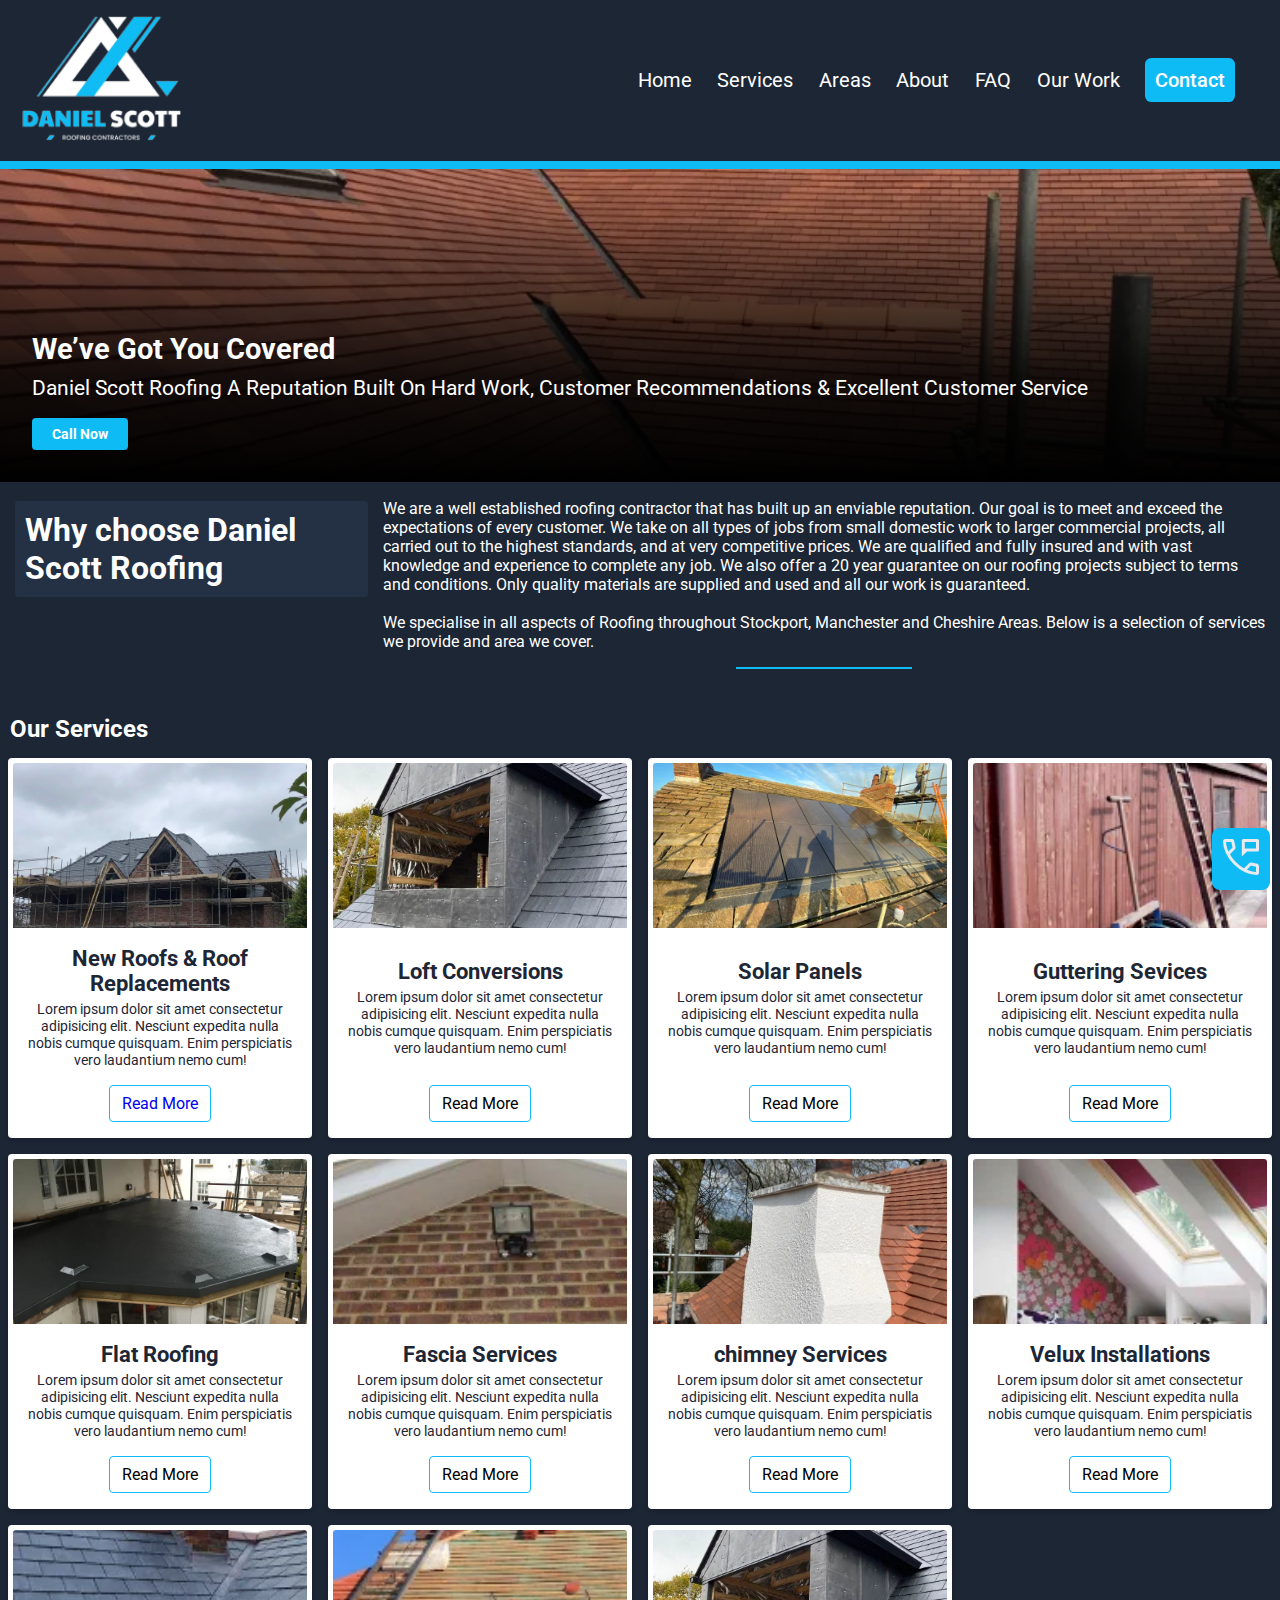
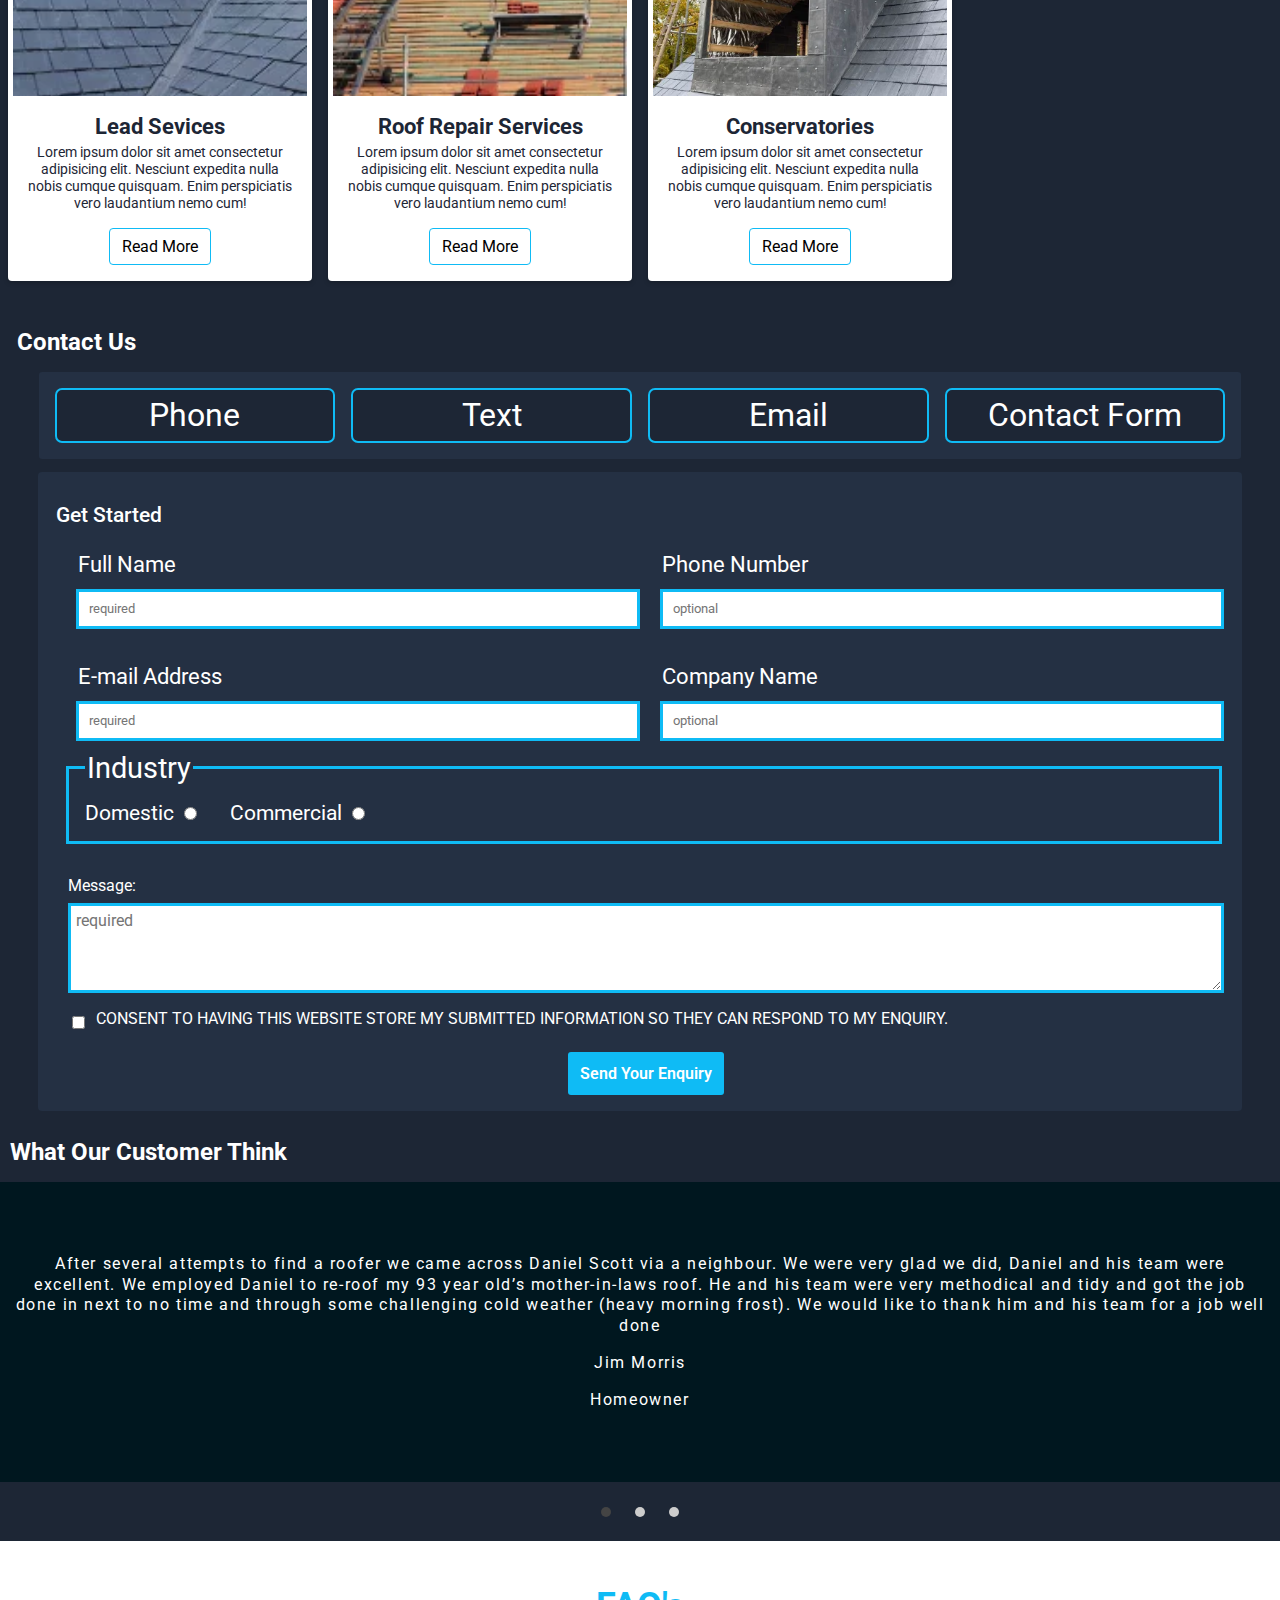
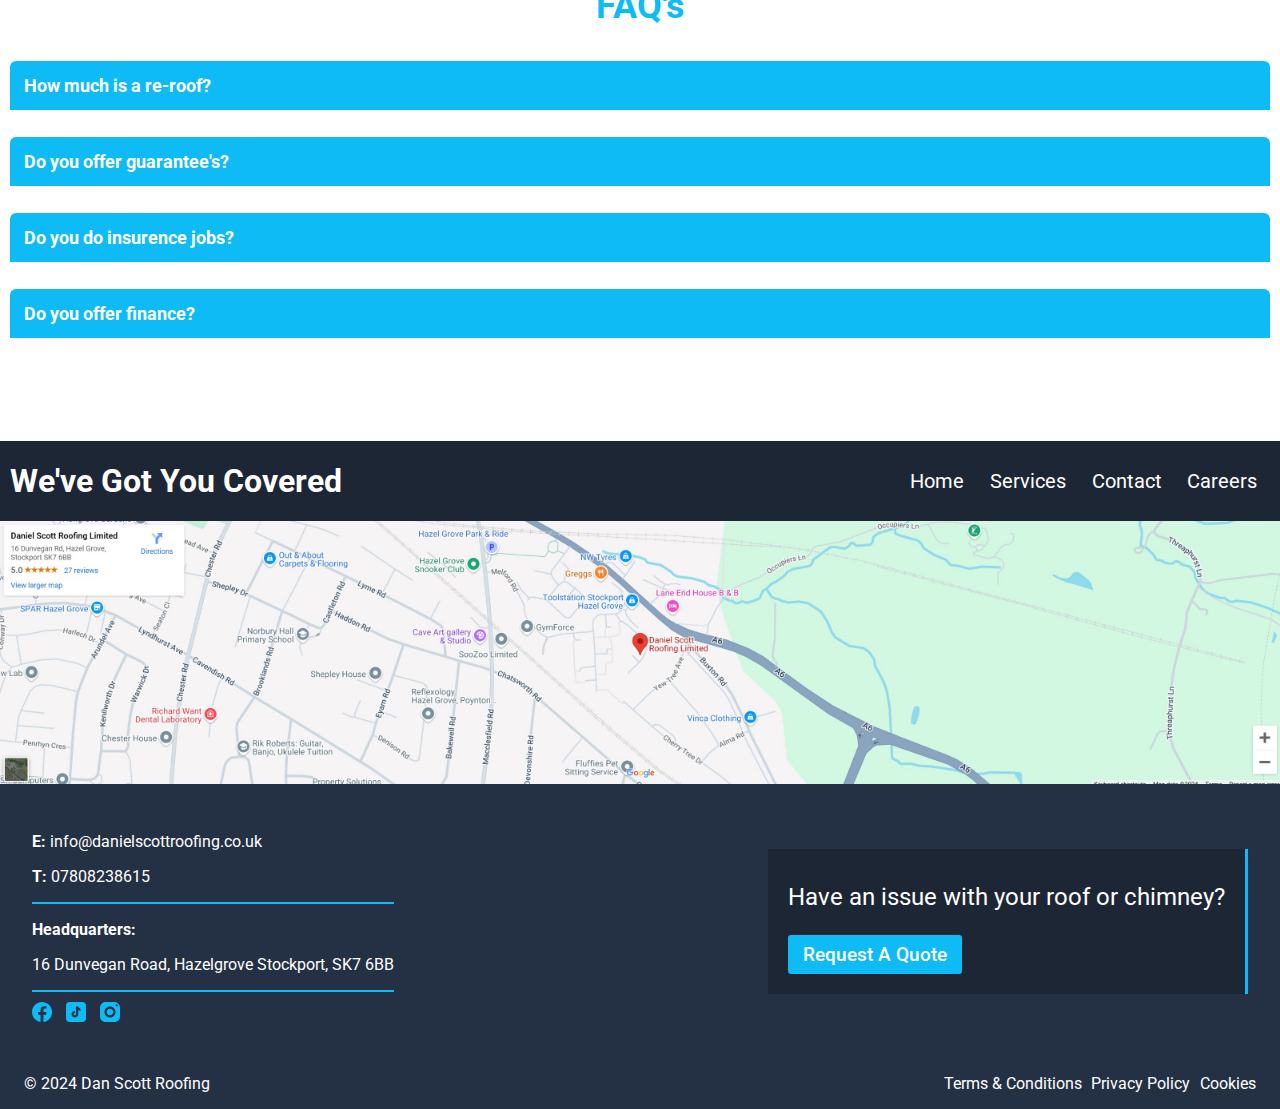
<file: index.html>
<!DOCTYPE html>
<html lang="en">
<head>
    <meta charset="UTF-8">
    <meta name="viewport" content="width=device-width, initial-scale=1.0">
    <title>Document</title>
    <link rel="stylesheet" href="stylesNav.css">
    <link rel="stylesheet" href="stylesIndex.css">


    <link rel="preload" as="image" href="coverImg2.webp" type="image/webp">
    <link rel="preload" as="image" href="Img/hamburgerMenu.svg" >
    <meta name="viewport" content="width=device-width">

    <meta name="description" content="Stockport based roofing specialises">

<link rel="preconnect" href="https://fonts.googleapis.com">
<link rel="preconnect" href="https://fonts.gstatic.com" crossorigin>
<link href="https://fonts.googleapis.com/css2?family=Roboto:ital,wght@0,100;0,300;0,400;0,500;0,700;0,900;1,100;1,300;1,400;1,500;1,700;1,900&display=swap" rel="stylesheet">
</head>
<body>
    <header>
        <div class="navContainer">
            <div class="flexcontainer">
               
                <div id="logo">
                <img class="logo"src="Img/dan-logo.png" alt="Logo for Daniel Scott Roofing">
            </div>
            <button class="navToggle" aria-controls="primaryNav" aria-expanded="false" aria-label="Main Navigation Menu"><span class="sr-only">Menu</span></button>
            <nav>
                <ul data-visible="false"class="primaryNav flexNav" id="primaryNav">
                    <li class="nav-item"><a  href="index.html">Home</a></li>
                    <li class="nav-item"><a href="Pages/services.html">Services</a></li>
                    <li class="nav-item"><a href="#">Areas</a></li>
                    <li class="nav-item"><a a href="#">About</a></li>
                    <li class="nav-item"><a href="Pages/faq.html">FAQ</a></li>
                    <li class="nav-item"><a a href="#">Our Work</a></li>
                    <li class="nav-item" id="contact-btn"><a href="Pages/contact.html">Contact</a></li>
                </ul>
                
            </nav>
        </div>
            
        </div>
    </header>
    <div class="blueboarder"></div>
<!--Cover Image-->

    <main>

    <div aria-label="Hero Image of a new roof by Daniel Scott Roofing" class="coverImg overlay" style="background-image: url(coverImg2.webp);"> 
        <img src="coverImg2.webp" alt="Background Hero Image of a new roof by Daniel Scott Roofing" width="0" height="0" style="display: none !important;" />
    <div class="heroContent">
        <h1 >We’ve Got You Covered </h1>
        <h2>Daniel Scott Roofing A Reputation Built On Hard Work, Customer Recommendations & Excellent Customer Service</h2>
       <div class="btnWrap">
        <button aria-label="Phone for a quote" class="heroBtn contactHeroBtn">Call Now</button>
        
    </div> 
</div>
</div>
   
    <div class="aboutSection">
        <div class="aboutFlex">
            <div class="aboutTitle"><h1>
                Why choose Daniel Scott Roofing </h1>
            </div>
            <div class="aboutText"><p>We are a well established roofing contractor that has built up an enviable reputation. Our goal is to meet and exceed the expectations of every customer. We take on all types of jobs from small domestic work to larger commercial projects, all carried out to the highest standards, and at very competitive prices. We are qualified and fully insured and with vast knowledge and experience to complete any job. We also offer a 20 year guarantee on our roofing projects subject to terms and conditions. Only quality materials are supplied and used and all our work is guaranteed.<br><br> We specialise in all aspects of Roofing throughout Stockport, Manchester and Cheshire Areas. Below is a selection of services we provide and area we cover.</p>
                <div class="aboutBreak" >

                </div>
            </div>

        </div>
    </div>


   <!-- Service cards--> 
   <h1 class="sectionTitle cardTile"> Our Services</h1>
   <div class="card-grid">
    <div class="card card-shadow">
      <div class="card-header card-image">
        <img alt="A newly fitted roof by Daniel Scott " src="Img/cards/compressed/New-Roof.webp" />
      </div>
      <div class="card-body">
        <h2> New Roofs & Roof Replacements</h2>
        Lorem ipsum dolor sit amet consectetur adipisicing elit. Nesciunt expedita nulla nobis cumque quisquam. Enim perspiciatis vero laudantium nemo cum!
      </div>
    <div class="cardFooterFlex">
      <div class="card-footer">
        
        <button class="btn btn-outline"><a href="Pages/ServicePages/NewRoofs.html"> Read More </a></button>
    </div>
      </div>
    </div>
 

    <div class="card card-shadow">
        <div class="card-header card-image">
          <img alt="A new loft coversions window" src="Img/cards/compressed/Loft-Conversion.webp" />
        </div>
        <div class="card-body">
          <h2> Loft Conversions</h2>
          Lorem ipsum dolor sit amet consectetur adipisicing elit. Nesciunt expedita nulla nobis cumque quisquam. Enim perspiciatis vero laudantium nemo cum!
        </div>
        <div class="cardFooterFlex">
        <div class="card-footer">
          
          <button class="btn btn-outline">Read More</button>
        </div>
        </div>
      </div>


      <div class="card card-shadow">
        <div class="card-header card-image">
          <img  alt="Newly Fitted Solar Planels" src="Img/cards/compressed/New-Solar-Panels.webp" />
        </div>
        <div class="card-body">
          <h2> Solar Panels</h2>
          Lorem ipsum dolor sit amet consectetur adipisicing elit. Nesciunt expedita nulla nobis cumque quisquam. Enim perspiciatis vero laudantium nemo cum!
        </div>
        <div class="card-footer">
          
          <button class="btn btn-outline">Read More</button>
        </div>
      </div>


      <div class="card card-shadow">
        <div class="card-header card-image">
          <img alt="Roof Gutters" loading="lazy" src="Img/cards/compressed/Guttering-Services.webp" />
        </div>
        <div class="card-body">
          <h2> Guttering Sevices</h2>
          Lorem ipsum dolor sit amet consectetur adipisicing elit. Nesciunt expedita nulla nobis cumque quisquam. Enim perspiciatis vero laudantium nemo cum!
        </div>
        <div class="card-footer">
          
          <button class="btn btn-outline">Read More</button>
        </div>
      </div>


      <div class="card card-shadow">
        <div class="card-header card-image">
          <img alt="Newly fitted flat roof" loading="lazy"  src="Img/cards/compressed/Flat-Roofing.webp" />
        </div>
        <div class="card-body">
          <h2> Flat Roofing</h2>
          Lorem ipsum dolor sit amet consectetur adipisicing elit. Nesciunt expedita nulla nobis cumque quisquam. Enim perspiciatis vero laudantium nemo cum!
        </div>
        <div class="card-footer">
          
          <button class="btn btn-outline">Read More</button>
        </div>
      </div>


      <div class="card card-shadow">
        <div class="card-header card-image">
          <img alt="Newly replaced Fascia" loading="lazy"  src="Img/cards/compressed/Fascia-Services.webp" />
        </div>
        <div class="card-body">
          <h2>Fascia Services</h2>
          Lorem ipsum dolor sit amet consectetur adipisicing elit. Nesciunt expedita nulla nobis cumque quisquam. Enim perspiciatis vero laudantium nemo cum!
        </div>
        <div class="card-footer">
          
          <button class="btn btn-outline">Read More</button>
        </div>
      </div>


      <div class="card card-shadow">
        <div class="card-header card-image">
          <img alt="Newly restored chimney" loading="lazy"  src="Img/cards/compressed/Chimney-Services.webp" />
        </div>
        <div class="card-body">
          <h2> chimney Services</h2>
          Lorem ipsum dolor sit amet consectetur adipisicing elit. Nesciunt expedita nulla nobis cumque quisquam. Enim perspiciatis vero laudantium nemo cum!
        </div>
        <div class="card-footer">
          
          <button class="btn btn-outline">Read More</button>
        </div>
      </div>


      <div class="card card-shadow">
        <div class="card-header card-image">
          <img alt="Velux windows" loading="lazy" src="Img/cards/compressed/Velux-Installations.webp" />
        </div>
        <div class="card-body">
          <h2> Velux Installations</h2>
          Lorem ipsum dolor sit amet consectetur adipisicing elit. Nesciunt expedita nulla nobis cumque quisquam. Enim perspiciatis vero laudantium nemo cum!
        </div>
        <div class="card-footer">
          
          <button class="btn btn-outline">Read More</button>
        </div>
      </div>


      <div class="card card-shadow">
        <div class="card-header card-image">
          <img alt="Dry lead vally" loading="lazy"  src="Img/cards/compressed/Lead-Services.webp" />
        </div>
        <div class="card-body">
          <h2> Lead Sevices</h2>
          Lorem ipsum dolor sit amet consectetur adipisicing elit. Nesciunt expedita nulla nobis cumque quisquam. Enim perspiciatis vero laudantium nemo cum!
        </div>
        <div class="card-footer">
          
          <button class="btn btn-outline">Read More</button>
        </div>
      </div>

      <div class="card card-shadow">
        <div class="card-header card-image">
          <img alt="Newly repair roof" loading="lazy" src="Img/cards/compressed/Roof-Repair-Services.webp" />
        </div>
        <div class="card-body">
          <h2> Roof Repair Services</h2>
          Lorem ipsum dolor sit amet consectetur adipisicing elit. Nesciunt expedita nulla nobis cumque quisquam. Enim perspiciatis vero laudantium nemo cum!
        </div>
        <div class="card-footer">
          
          <button class="btn btn-outline">Read More</button>
        </div>
      </div>


      <div class="card card-shadow">
        <div class="card-header card-image">
          <img alt="A Conservatory" loading="lazy"  src="Img/cards/compressed/Loft-Conversion.webp" />
        </div>
        <div class="card-body">
          <h2> Conservatories </h2>
          Lorem ipsum dolor sit amet consectetur adipisicing elit. Nesciunt expedita nulla nobis cumque quisquam. Enim perspiciatis vero laudantium nemo cum!
        </div>
        <div class="card-footer">
          
          <button class="btn btn-outline">Read More</button>
        </div>
      </div>
  </div>

    </main>
</div>   
<div class="contactwrap">
<div class="contactHeader">
<h1 class="sectionTitle"> Contact Us</h1>
<div class="contactOpt">
    <button>Phone</button>
    <button>Text</button>
    <button>Email</button>
    <button>Contact Form</button>
</div></div>
<div class="formContainer">
    
    <form action="https://formsubmit.co/jones.stefanthomas@gmail.com" method="POST">
    <p style=" margin-bottom: .5em; font-size: 1.3em; color: white; font-weight: 500;"> Get Started</p>
        <div class="personalInfo">
               <div class="inputs">
            <label for="fullName">Full Name </label>
        
        <input type="text" name="name" id="fullName" placeholder="required" required>
    </div> 
<div class="inputs"> 
        <label for="contactEmail">E-mail Address</label>
        <input type="email" name="email" id="contactEmail" placeholder="required" required>
    </div> 
<div class="inputs"> 
        <label for="contactNumber">Phone Number</label>
        <input type="tel" name="phone" id="contactNumber" placeholder="optional" minlength="7" maxlength="11">  
    </div> 
<div class="inputs">        
        <label for="companyName">Company Name</label>
        <input type="text" name="companyName" id="companyName" placeholder="optional" maxlength="25" required>
    </div> 
    </div>
    
        <fieldset>
            <legend>Industry</legend>
            <div class="fieldInput">
             <label for="domestic">Domestic</label>
            <input type="radio" id="domestic" name="Industry" value="Domestic"/>
        </div>

        <div class="fieldInput">
            <label for="commercial">Commercial</label>
            <input type="radio" id="commercial" name="Industry" value="Commercial" placeholder="optional" />
        </div>
          </fieldset>
<div class="formBottom">
        <label for="formMessage"> Message:</label>
        <textarea id="forMessage" name="messageBox" placeholder="required" required></textarea>

<div class="consent">
        <input type="checkbox" id="termsandconditions" name="termsandconditions" value="Agreed" required >
          <label for="termsandconditions"><p>CONSENT TO HAVING THIS WEBSITE STORE MY SUBMITTED INFORMATION SO THEY CAN RESPOND TO MY ENQUIRY.</p></label>
          
        </div>
        <div class="btnflex">
          <button class="formSubmitBtn" type="submit">Send Your Enquiry</button>

</div>
</div>
   </form>
</div>
</div>

<!-- Review slider -->
<h1 class="sectionTitle">What Our Customer Think</h1>
<div aria-label="Customer review carousel" id="slider">
    <input type="radio" name="slider" id="slide1" checked>
    <input type="radio" name="slider" id="slide2">
    <input type="radio" name="slider" id="slide3">
    <input type="radio" name="slider" id="slide4">
    <div id="slides">
       <div id="overflow">
          <div class="inner">
             <div aria-label="slide 1 of 4" class="slide slide_1">
                <div class="slide-content">
                  <p>After several attempts to find a roofer we came across Daniel Scott via a neighbour. We were very glad we did, Daniel and his team were excellent. We employed Daniel to re-roof my 93 year old’s mother-in-laws roof. He and his team were very methodical and tidy and got the job done in next to no time and through some challenging cold weather (heavy morning frost). We would like to thank him and his team for a job well done</p> 
                  <p class="name">Jim Morris</p>
                  <p  class="status">Homeowner</p>
                   
                </div>
             </div>
             <div aria-label="slide 2 of 4" class="slide slide_2">
                <div class="slide-content">
                    <p class="resize350">Daniel Scott Roofing have just finished doing a full clay tile re-roof for us (5 bed detached house, so big job), also including Velux skylight replacements, chimney repairs & gutter replacements. Am so pleased with the results! The workmanship & quality is superb; Dan could not have been more helpful, from discussing tiles & recommending materials to breaking down costs in detail so we knew exactly what we were paying for. Communication was great – we knew what to expect, and timescales. Everything was tidied & left in a neat state each day. Would highly recommend</p> 
                  <p class="name">Martyn Beauchamp</p>
                  <p class="status">Homeowner</p>
                </div>
             </div>
             <div aria-label="slide 3 of 4" class="slide slide_3">
                <div class="slide-content">
                    <p >Daniel Scott roofing have just completed my roof in Cheadle Hulme, the lads were excellent and very tidy which was surprising. Dan was very clear and talked me through the job step by step. He also provided me with a clear and understanding quote and the job ran very smooth and pretty much to the letter. Very very happy with Dan and his team and will be definitely recommended him to all friends and family.</p> 
                  <p class="name">John Howards</p>
                  <p  class="status">Homeowner</p>
                </div>
             </div>
             
          </div>
       </div>
    </div>
    <div id="controls">
       <label for="slide1"></label>
       <label for="slide2"></label>
       <label for="slide3"></label>
       
    </div>
    <div id="bullets">
       <label for="slide1"></label>
       <label for="slide2"></label>
       <label for="slide3"></label>
      
    </div>
 </div>

<!-- FAQ-->
 <div class="expandable-wrap">
<h1 style="color: var(--light-blue); padding: 10px; text-align: center;">FAQ's</h1>

<div class="questionWrap">    
<div class="expandableHeader">
        <span class="expandable-title">
            How much is a re-roof?
        </span>
        

    </div>

<div class="expandableContent">
            <p>fhef tuhewiut tewhtui eauhtgiue eatheu eaigtheagt eaitgheau 
                egtkljej etgnejtg ientg gsd wertsg ewt Lorem ipsum dolor sit, amet consectetur adipisicing elit. Quisquam inventore, eos temporibus cum minus amet reiciendis possimus exercitationem porro velit alias nostrum hic qui corrupti
                 molestias animi reprehenderit magni sed!
            </p>
        </div>

</div>


        <div class="questionWrap">
    <div class="expandableHeader">
        <span class="expandable-title">
            Do you offer guarantee's?
        </span>
        <div  class="btn-wrap">
            <ion-icon  class="expandable-icon" name="chevron-back-outline"></ion-icon>

            <ion-icon class="expandable-icon-down" name="chevron-down-outline"></ion-icon>
        </div>

    </div>
    <div class="expandableContent">
        <p>fhef tuhewiut tewhtui eauhtgiue eatheu eaigtheagt eaitgheau 
            egtkljej etgnejtg ientg gsd wertsg ewt Lorem ipsum dolor sit, amet consectetur adipisicing elit. Quisquam inventore, eos temporibus cum minus amet reiciendis possimus exercitationem porro velit alias nostrum hic qui corrupti
             molestias animi reprehenderit magni sed!
        </p>
    </div>
</div>


<div class="questionWrap">
    <div class="expandableHeader">
        <span class="expandable-title">
            Do you do insurence jobs?
        </span>
        <div  class="btn-wrap">
      
        </div>

    </div>
    <div class="expandableContent">
        <p>sd wertsg ewt Lorem ipsum dolor sit, amet consectetur adipisicing elit. Quisquam inventore, eos temporibus cum minus amet reiciendis possimus exercitationem porro velit alias nostrum hic qui corrupti
            molestias animi reprehenderit magni sed! fhef tuhewiut tewhtui eauhtgiue eatheu eaigtheagt eaitgheau 
            egtkljej etgnejtg ientg gsd wertsg ewt Lorem ipsum dolor sit, amet consectetur adipisicing elit. Quisquam inventore, eos temporibus cum minus amet reiciendis possimus exercitationem porro velit alias nostrum hic qui corrupti
             molestias animi reprehenderit magni sed!
        </p>
    </div>
</div>

<div class="questionWrap">
    <div class="expandableHeader">
        <span class="expandable-title">
            Do you offer finance?
        </span>
        <div  class="btn-wrap">
      
        </div>

    </div>
    <div class="expandableContent">
        <p>sd wertsg ewt Lorem ipsum dolor sit, amet consectetur adipisicing elit. Quisquam inventore, eos temporibus cum minus amet reiciendis possimus exercitationem porro velit alias nostrum hic qui corrupti
            molestias animi reprehenderit magni sed! fhef tuhewiut tewhtui eauhtgiue eatheu eaigtheagt eaitgheau 
            egtkljej etgnejtg ientg
        </p>
    </div>
</div>
 </div>



<div class="universalContact">
  <svg id="Uv-Contact-btn" xmlns="http://www.w3.org/2000/svg" height="48px" viewBox="0 -960 960 960" width="48px" fill="#e8eaed"><path d="M496-489v-321q0-12.75 8.63-21.38Q513.25-840 526-840h284q12.75 0 21.38 8.62Q840-822.75 840-810v192q0 12.75-8.62 21.37Q822.75-588 810-588H600l-104 99Zm60-159h224v-132H556v132Zm0 0v-132 132Zm239 528q-116 0-236.5-56T335-335Q232-438 176-558.5T120-795q0-19.29 12.86-32.14Q145.71-840 165-840h140q14 0 24 10t14 25l26.93 125.64Q372-665 369.5-653.5t-10.73 19.73L259-533q26 44 55 82t64 72q37 38 78 69.5t86 55.5l95-98q10-11 23.15-15 13.15-4 25.85-2l119 26q15 4 25 16.04 10 12.05 10 26.96v135q0 19.29-12.86 32.14Q814.29-120 795-120ZM229-588l81-82-23-110H180q2 42 13.5 88.5T229-588Zm369 363q41 19 89 31t93 14v-107l-103-21-79 83ZM229-588Zm369 363Z"/></svg>
  </div>

</div>
 <footer>
    <div class="footerNav">
<h1>We've Got You Covered</h1>

<ul>
    <li>Home</li>
    <li>Services</li>
    <li>Contact</li>
    <li>Careers</li>
</ul>
  </div>
  <div class="imgFooter">
  <img loading="lazy" alt="Map of our location" class="gMap" src="map.jpg">
</div>
  <div  class="footerBottem">
  <div class="footerDetails" >
<div class="footerContacts">
    <p><strong>E: </strong>info@danielscottroofing.co.uk </p>
    <p><strong>T:</strong> 07808238615</p>
</div>
<div class="footerDivide"></div>
<div class="footerAddress">
    <p><strong>Headquarters:</strong> </p>
    <p>16 Dunvegan Road, Hazelgrove
        Stockport, SK7 6BB</p>
</div>
<div class="footerDivide"></div>
<div class="footerIcons">
    <svg xmlns="http://www.w3.org/2000/svg" x="0px" y="0px" viewBox="21.33 21.33 213.33 212.23">         <g fill="#0fbbf5" fill-rule="nonzero" stroke="none" stroke-width="1" stroke-linecap="butt" stroke-linejoin="miter" stroke-miterlimit="10" stroke-dasharray="" stroke-dashoffset="0" font-family="none" font-weight="none" font-size="none" text-anchor="none" style="mix-blend-mode: normal"><g transform="scale(10.66667,10.66667)"><path d="M12,2c-5.523,0 -10,4.477 -10,10c0,5.013 3.693,9.153 8.505,9.876v-7.226h-2.474v-2.629h2.474v-1.749c0,-2.896 1.411,-4.167 3.818,-4.167c1.153,0 1.762,0.085 2.051,0.124v2.294h-1.642c-1.022,0 -1.379,0.969 -1.379,2.061v1.437h2.995l-0.406,2.629h-2.588v7.247c4.881,-0.661 8.646,-4.835 8.646,-9.897c0,-5.523 -4.477,-10 -10,-10z"></path></g></g>         </svg>
    <svg xmlns="http://www.w3.org/2000/svg" x="0px" y="0px" viewBox="32 32 192 192">                 <g fill="#0fbbf5" fill-rule="nonzero" stroke="none" stroke-width="1" stroke-linecap="butt" stroke-linejoin="miter" stroke-miterlimit="10" stroke-dasharray="" stroke-dashoffset="0" font-family="none" font-weight="none" font-size="none" text-anchor="none" style="mix-blend-mode: normal"><g transform="scale(10.66667,10.66667)"><path d="M6,3c-1.64497,0 -3,1.35503 -3,3v12c0,1.64497 1.35503,3 3,3h12c1.64497,0 3,-1.35503 3,-3v-12c0,-1.64497 -1.35503,-3 -3,-3zM12,7h2c0,1.005 1.471,2 2,2v2c-0.605,0 -1.332,-0.26584 -2,-0.71484v3.71484c0,1.654 -1.346,3 -3,3c-1.654,0 -3,-1.346 -3,-3c0,-1.654 1.346,-3 3,-3v2c-0.552,0 -1,0.449 -1,1c0,0.551 0.448,1 1,1c0.552,0 1,-0.449 1,-1z"></path></g></g>                 </svg>
    <svg xmlns="http://www.w3.org/2000/svg" x="0px" y="0px" viewBox="32 32 192 192">                     <g fill="#0fbbf5" fill-rule="nonzero" stroke="none" stroke-width="1" stroke-linecap="butt" stroke-linejoin="miter" stroke-miterlimit="10" stroke-dasharray="" stroke-dashoffset="0" font-family="none" font-weight="none" font-size="none" text-anchor="none" style="mix-blend-mode: normal"><g transform="scale(10.66667,10.66667)"><path d="M8,3c-2.761,0 -5,2.239 -5,5v8c0,2.761 2.239,5 5,5h8c2.761,0 5,-2.239 5,-5v-8c0,-2.761 -2.239,-5 -5,-5zM18,5c0.552,0 1,0.448 1,1c0,0.552 -0.448,1 -1,1c-0.552,0 -1,-0.448 -1,-1c0,-0.552 0.448,-1 1,-1zM12,7c2.761,0 5,2.239 5,5c0,2.761 -2.239,5 -5,5c-2.761,0 -5,-2.239 -5,-5c0,-2.761 2.239,-5 5,-5zM12,9c-1.65685,0 -3,1.34315 -3,3c0,1.65685 1.34315,3 3,3c1.65685,0 3,-1.34315 3,-3c0,-1.65685 -1.34315,-3 -3,-3z"></path></g></g>                     </svg>

</div>
  </div>
  <div class="footerSide">
    
<p>Have an issue with your roof or chimney?</p>
<button> Request A Quote </button>
    

  </div>

   

</div>
<div class="flexFooter">
<div class="copyRight">
 <p>© 2024 Dan Scott Roofing</p></div>
 <div class="terms">
 <p>Terms & Conditions</p>
    <p>Privacy Policy</p>
    <p>Cookies</p>
 </div></div>
 </footer>  
    

  
<script src="scripts/script.js" defer></script>

</body>
</html>
</file>
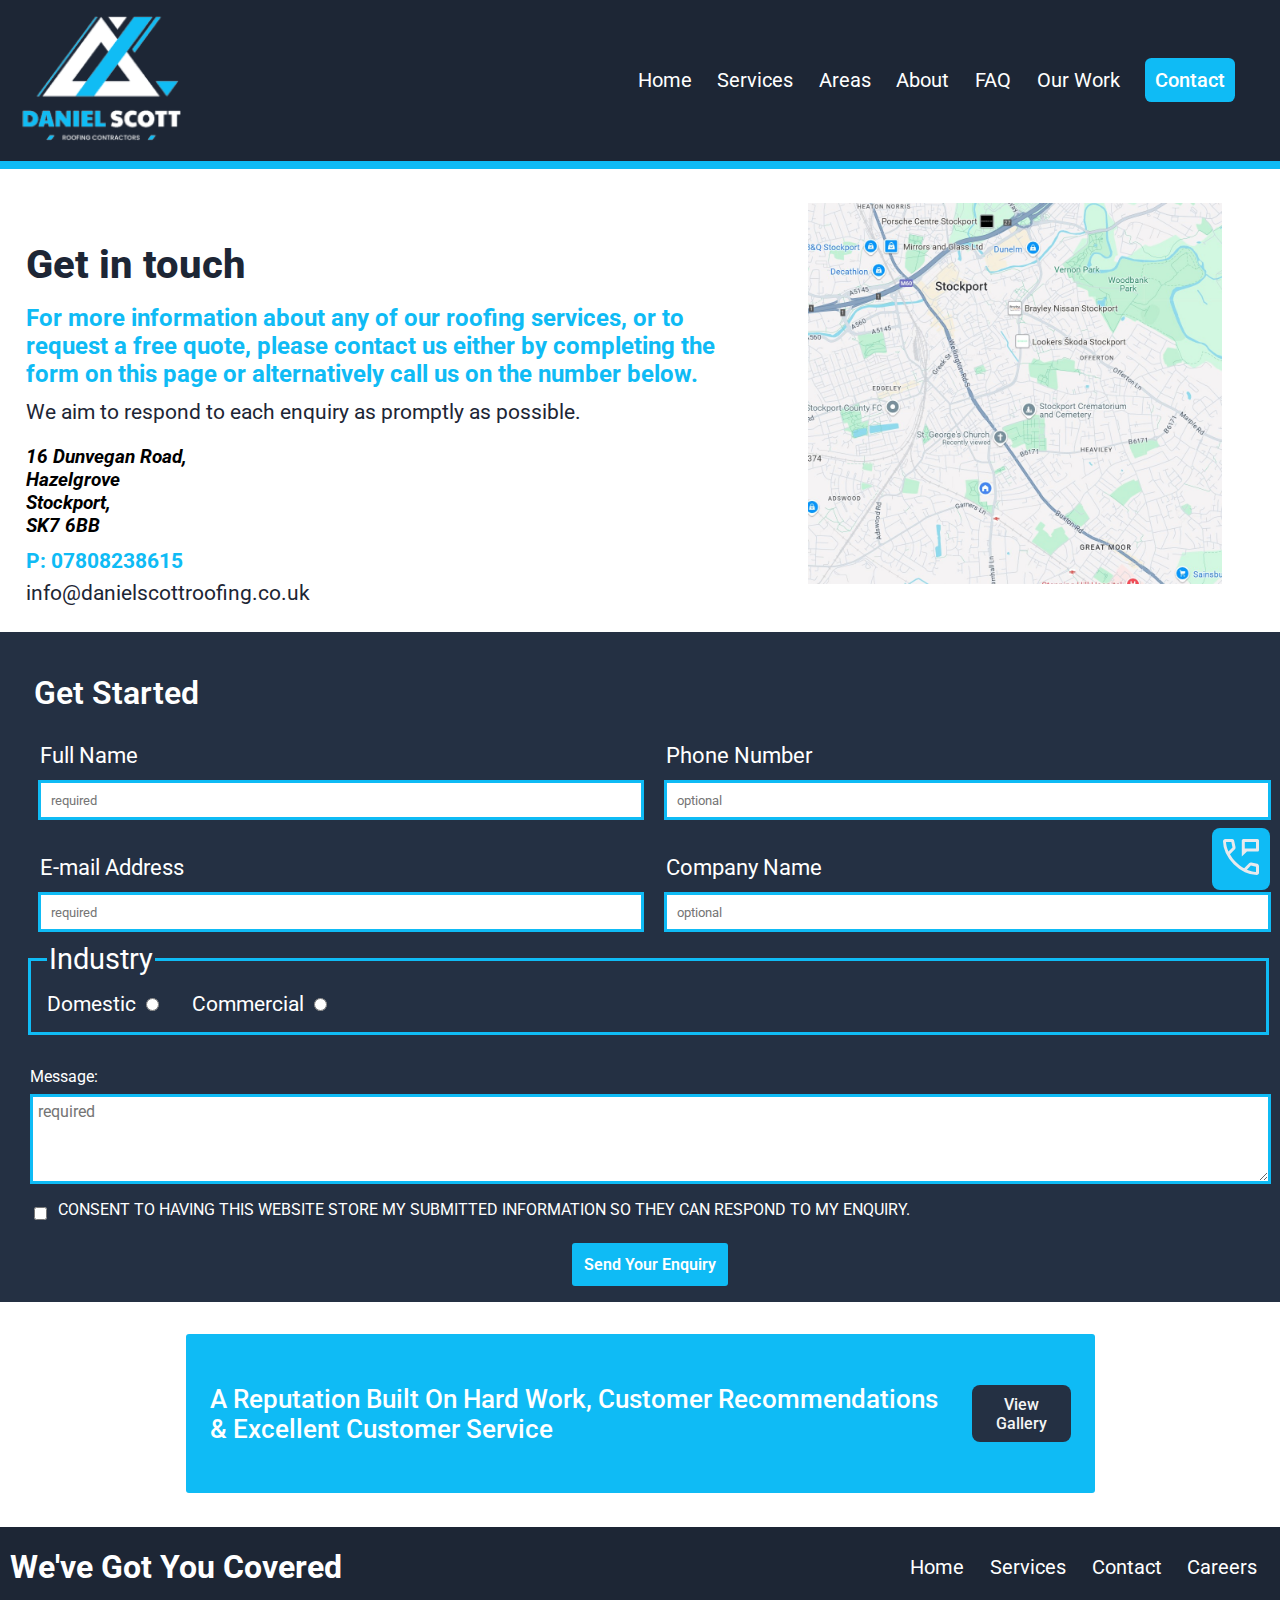
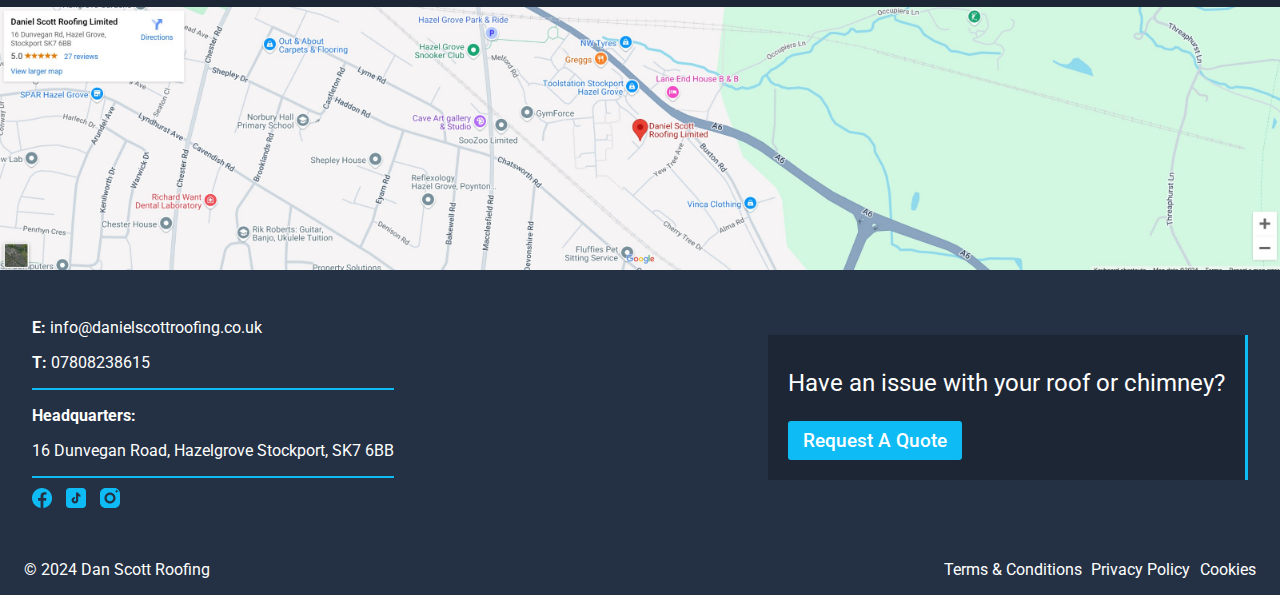
<file: Pages/contact.html>
<!DOCTYPE html>
<html lang="en">
<head>
    <link rel="stylesheet" href="../stylesNav.css">
    <link rel="stylesheet" href="styles/contact.css">
    <meta charset="UTF-8">
    <meta name="viewport" content="width=device-width, initial-scale=1.0">
    <link rel="preconnect" href="https://fonts.googleapis.com">
    <link rel="preconnect" href="https://fonts.gstatic.com" crossorigin>
    
    <meta name="viewport" content="width=device-width">
    <link href="https://fonts.googleapis.com/css2?family=Roboto:ital,wght@0,100;0,300;0,400;0,500;0,700;0,900;1,100;1,300;1,400;1,500;1,700;1,900&display=swap" rel="stylesheet">
    <title>Contact Us</title>
</head>
<body>
    <header>
        <div class="navContainer">
            <div class="flexcontainer">
               
                <div id="logo">
                <img class="logo"src="../Img/dan-logo.png" alt="Logo for Daniel Scott Roofing">
            </div>
            <button class="navToggle" aria-controls="primaryNav" aria-expanded="false" aria-label="Main Navigation Menu"><span class="sr-only">Menu</span></button>
            <nav>
                <ul data-visible="false"class="primaryNav flexNav" id="primaryNav">
                    <li class="nav-item"><a href="../index.html">Home</a></li>
                    <li class="nav-item"><a  href="services.html">Services</a></li>
                    <li class="nav-item"><a>Areas</a></li>
                    <li class="nav-item"><a>About</a></li>
                    <li class="nav-item"><a href="faq.html">FAQ</a></li>
                    <li class="nav-item"><a>Our Work</a></li>
                    <li class="nav-item" id="contact-btn"><a  href="contact.html">Contact</a></li>
                </ul>
                
            </nav>
        </div>
            
        </div>
    </header>
    <div class="blueboarder"></div>


<main>
<div class="aboutPage">
    <div class="aboutText">
<h1>Get in touch</h1>
<h2>For more information about any of our roofing services, or to request a free quote, please contact us either by completing the form on this page or alternatively call us on the number below.</h2>
<p>We aim to respond to each enquiry as promptly as possible.</p>
    
<address style="line-height: 1.3m; font-size: 1.2em;"><strong>16 Dunvegan Road,<br> Hazelgrove<br>
    Stockport,<br> SK7 6BB<br></strong></address>
    <strong><p style="color: var(--light-blue); margin-bottom: 8px;">P: 07808238615</p></strong>
    <a href="mailto:info@danielscottroofing.co.uk">info@danielscottroofing.co.uk</a>
</div>
    <div class="aboutMap">
   <img  alt="Map of our location" loading="lazy"  src="../Img/mapabout.jpg" style="max-width: 100%; max-height:400px;">
</div>

</div>
    <!-- form -->


    <form class="formSize" action="https://formsubmit.co/jones.stefanthomas@gmail.com" method="POST">
    <p style="font-size: 2em; margin-bottom: .5em; font-weight: 600; margin-left: .5em;"> Get Started</p>
        <div class="personalInfo">
               <div class="inputs">
            <label for="fullName">Full Name </label>
        
        <input type="text" name="name" id="fullName" placeholder="required" required>
    </div> 
<div class="inputs"> 
        <label for="contactEmail">E-mail Address</label>
        <input type="email" name="email" id="contactEmail" placeholder="required" required>
    </div> 
<div class="inputs"> 
        <label for="contactNumber">Phone Number</label>
        <input type="tel" name="phone" id="contactNumber" placeholder="optional" minlength="7" maxlength="11">  
    </div> 
<div class="inputs">        
        <label for="companyName">Company Name</label>
        <input type="text" name="companyName" id="companyName" placeholder="optional" maxlength="25" required>
    </div> 
    </div>
    
        <fieldset>
            <legend>Industry</legend>
            <div class="fieldInput">
             <label for="domestic">Domestic</label>
            <input type="radio" id="domestic" name="Industry" value="Domestic"/>
        </div>

        <div class="fieldInput">
            <label for="commercial">Commercial</label>
            <input type="radio" id="commercial" name="Industry" value="Commercial" placeholder="optional" />
        </div>
          </fieldset>
<div class="formBottom">
        <label for="formMessage"> Message:</label>
        <textarea id="forMessage" name="messageBox" placeholder="required" required></textarea>

<div class="consent">
        <input type="checkbox" id="termsandconditions" name="termsandconditions" value="Agreed" required >
          <label for="termsandconditions"><p>CONSENT TO HAVING THIS WEBSITE STORE MY SUBMITTED INFORMATION SO THEY CAN RESPOND TO MY ENQUIRY.</p></label>
          
        </div>
        <div class="btnflex">
          <button class="formSubmitBtn" type="submit">Send Your Enquiry</button>

</div>
</div>
   </form>

<div class="GalleryLink">
    <div class="GalleryLinkFlex">
<p>A Reputation Built On Hard Work, Customer Recommendations & Excellent Customer Service</p>
<div>
<button>View Gallery</button></div>
</div>
</div>
</main>

<div class="universalContact">
    <svg id="Uv-Contact-btn" xmlns="http://www.w3.org/2000/svg" height="48px" viewBox="0 -960 960 960" width="48px" fill="#e8eaed"><path d="M496-489v-321q0-12.75 8.63-21.38Q513.25-840 526-840h284q12.75 0 21.38 8.62Q840-822.75 840-810v192q0 12.75-8.62 21.37Q822.75-588 810-588H600l-104 99Zm60-159h224v-132H556v132Zm0 0v-132 132Zm239 528q-116 0-236.5-56T335-335Q232-438 176-558.5T120-795q0-19.29 12.86-32.14Q145.71-840 165-840h140q14 0 24 10t14 25l26.93 125.64Q372-665 369.5-653.5t-10.73 19.73L259-533q26 44 55 82t64 72q37 38 78 69.5t86 55.5l95-98q10-11 23.15-15 13.15-4 25.85-2l119 26q15 4 25 16.04 10 12.05 10 26.96v135q0 19.29-12.86 32.14Q814.29-120 795-120ZM229-588l81-82-23-110H180q2 42 13.5 88.5T229-588Zm369 363q41 19 89 31t93 14v-107l-103-21-79 83ZM229-588Zm369 363Z"/></svg>
    </div>
<footer>
    <div class="footerNav">
<h1>We've Got You Covered</h1>

<ul>
    <li>Home</li>
    <li>Services</li>
    <li>Contact</li>
    <li>Careers</li>
</ul>
  </div>
  <div class="imgFooter">
  <img loading="lazy"  alt="Map of our location" class="gMap" src="../map.jpg">
</div>
  <div  class="footerBottem">
  <div class="footerDetails" >
<div class="footerContacts">
    <p><strong>E: </strong>info@danielscottroofing.co.uk </p>
    <p><strong>T:</strong> 07808238615</p>
</div>
<div class="footerDivide"></div>
<div class="footerAddress">
    <p><strong>Headquarters:</strong> </p>
    <p>16 Dunvegan Road, Hazelgrove
        Stockport, SK7 6BB</p>
</div>
<div class="footerDivide"></div>
<div class="footerIcons">
    <svg xmlns="http://www.w3.org/2000/svg" x="0px" y="0px" viewBox="21.33 21.33 213.33 212.23">         <g fill="#0fbbf5" fill-rule="nonzero" stroke="none" stroke-width="1" stroke-linecap="butt" stroke-linejoin="miter" stroke-miterlimit="10" stroke-dasharray="" stroke-dashoffset="0" font-family="none" font-weight="none" font-size="none" text-anchor="none" style="mix-blend-mode: normal"><g transform="scale(10.66667,10.66667)"><path d="M12,2c-5.523,0 -10,4.477 -10,10c0,5.013 3.693,9.153 8.505,9.876v-7.226h-2.474v-2.629h2.474v-1.749c0,-2.896 1.411,-4.167 3.818,-4.167c1.153,0 1.762,0.085 2.051,0.124v2.294h-1.642c-1.022,0 -1.379,0.969 -1.379,2.061v1.437h2.995l-0.406,2.629h-2.588v7.247c4.881,-0.661 8.646,-4.835 8.646,-9.897c0,-5.523 -4.477,-10 -10,-10z"></path></g></g>         </svg>
    <svg xmlns="http://www.w3.org/2000/svg" x="0px" y="0px" viewBox="32 32 192 192">                 <g fill="#0fbbf5" fill-rule="nonzero" stroke="none" stroke-width="1" stroke-linecap="butt" stroke-linejoin="miter" stroke-miterlimit="10" stroke-dasharray="" stroke-dashoffset="0" font-family="none" font-weight="none" font-size="none" text-anchor="none" style="mix-blend-mode: normal"><g transform="scale(10.66667,10.66667)"><path d="M6,3c-1.64497,0 -3,1.35503 -3,3v12c0,1.64497 1.35503,3 3,3h12c1.64497,0 3,-1.35503 3,-3v-12c0,-1.64497 -1.35503,-3 -3,-3zM12,7h2c0,1.005 1.471,2 2,2v2c-0.605,0 -1.332,-0.26584 -2,-0.71484v3.71484c0,1.654 -1.346,3 -3,3c-1.654,0 -3,-1.346 -3,-3c0,-1.654 1.346,-3 3,-3v2c-0.552,0 -1,0.449 -1,1c0,0.551 0.448,1 1,1c0.552,0 1,-0.449 1,-1z"></path></g></g>                 </svg>
    <svg xmlns="http://www.w3.org/2000/svg" x="0px" y="0px" viewBox="32 32 192 192">                     <g fill="#0fbbf5" fill-rule="nonzero" stroke="none" stroke-width="1" stroke-linecap="butt" stroke-linejoin="miter" stroke-miterlimit="10" stroke-dasharray="" stroke-dashoffset="0" font-family="none" font-weight="none" font-size="none" text-anchor="none" style="mix-blend-mode: normal"><g transform="scale(10.66667,10.66667)"><path d="M8,3c-2.761,0 -5,2.239 -5,5v8c0,2.761 2.239,5 5,5h8c2.761,0 5,-2.239 5,-5v-8c0,-2.761 -2.239,-5 -5,-5zM18,5c0.552,0 1,0.448 1,1c0,0.552 -0.448,1 -1,1c-0.552,0 -1,-0.448 -1,-1c0,-0.552 0.448,-1 1,-1zM12,7c2.761,0 5,2.239 5,5c0,2.761 -2.239,5 -5,5c-2.761,0 -5,-2.239 -5,-5c0,-2.761 2.239,-5 5,-5zM12,9c-1.65685,0 -3,1.34315 -3,3c0,1.65685 1.34315,3 3,3c1.65685,0 3,-1.34315 3,-3c0,-1.65685 -1.34315,-3 -3,-3z"></path></g></g>                     </svg>

</div>
  </div>
  <div class="footerSide">
    
<p>Have an issue with your roof or chimney?</p>
<button> Request A Quote </button>
    

  </div>

   

</div>
<div class="flexFooter">
<div class="copyRight">
 <p>© 2024 Dan Scott Roofing</p></div>
 <div class="terms">
 <p>Terms & Conditions</p>
    <p>Privacy Policy</p>
    <p>Cookies</p>
 </div></div>
 </footer>  
    

  
<script src="../scripts/script.js" defer></script>

</body>
</html>
</file>
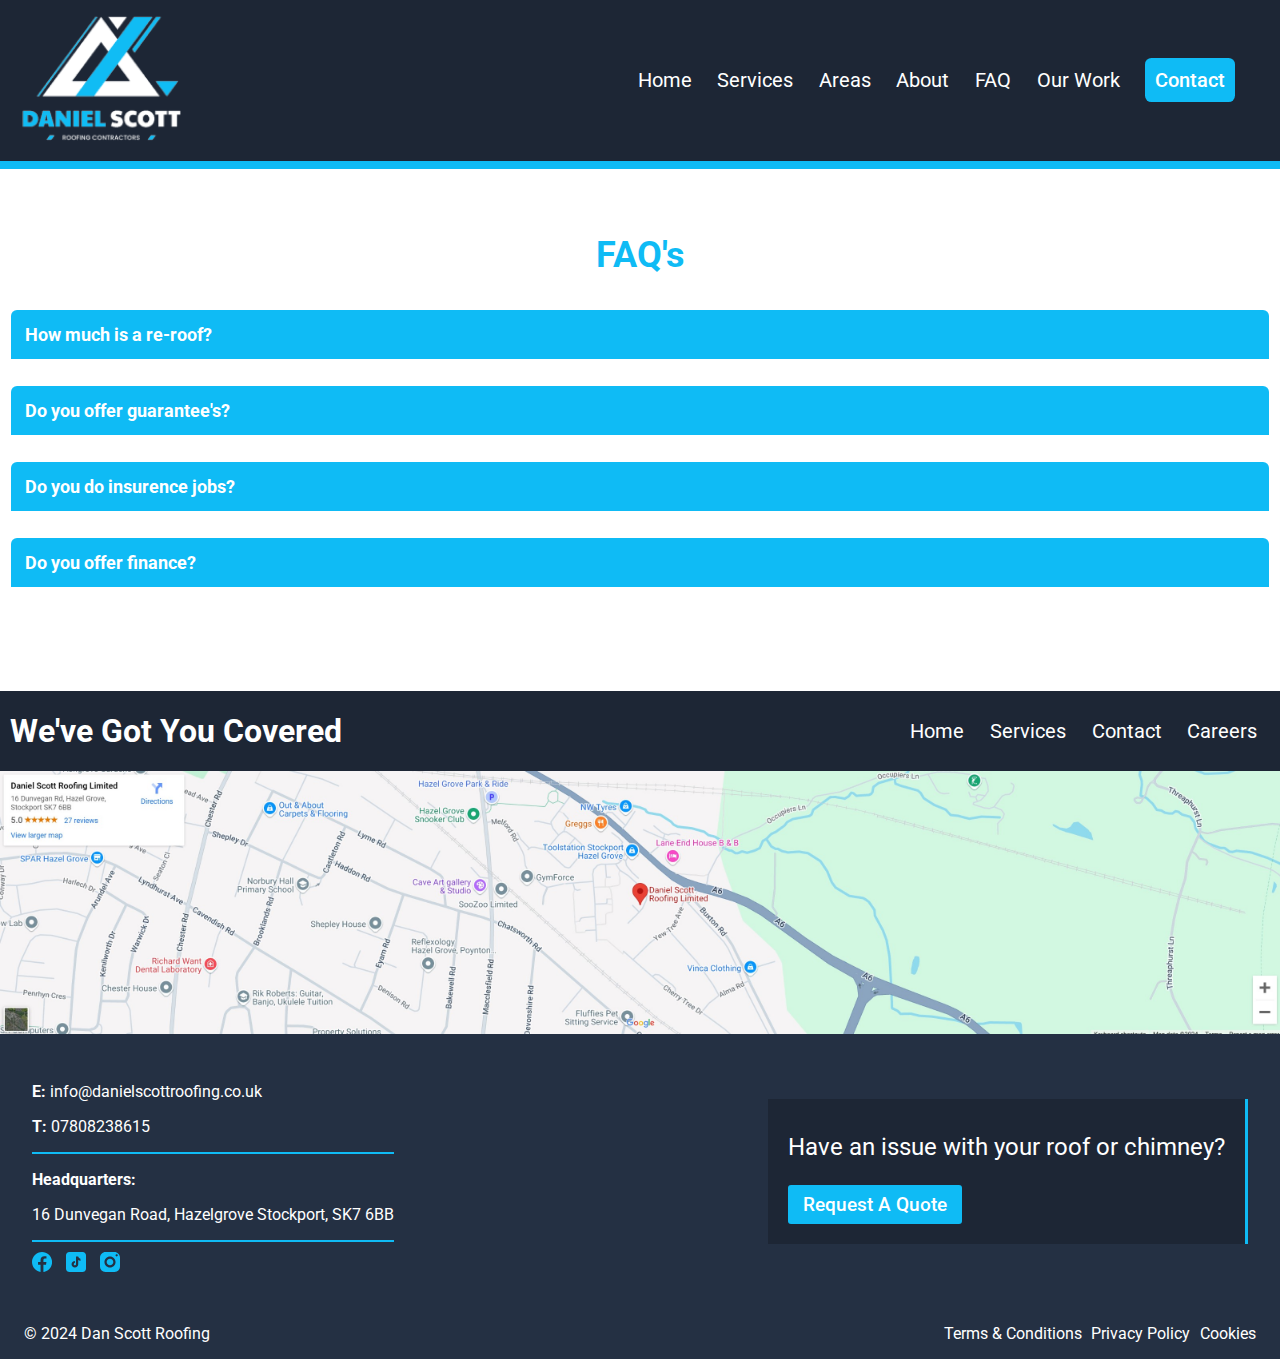
<file: Pages/faq.html>
<!DOCTYPE html>
<html lang="en">
<head>
    <link rel="stylesheet" href="../stylesNav.css">
    <link rel="stylesheet" href="styles/faq.css">
    
    <meta charset="UTF-8">
    <meta name="viewport" content="width=device-width, initial-scale=1.0">
    <link rel="preconnect" href="https://fonts.googleapis.com">
    <link rel="preconnect" href="https://fonts.gstatic.com" crossorigin>
    <link href="https://fonts.googleapis.com/css2?family=Roboto:ital,wght@0,100;0,300;0,400;0,500;0,700;0,900;1,100;1,300;1,400;1,500;1,700;1,900&display=swap" rel="stylesheet">
    <title>Contact Us</title>
</head>
<body>
    <header>
        <div class="navContainer">
            <div class="flexcontainer">
               
                <div id="logo">
                <img class="logo"src="../Img/dan-logo.png" alt="Logo for Daniel Scott Roofing">
            </div>
            <button class="navToggle" aria-controls="primaryNav" aria-expanded="false" aria-label="Main Navigation Menu"><span class="sr-only">Menu</span></button>
            <nav>
                <ul data-visible="false"class="primaryNav flexNav" id="primaryNav">
                    <li class="nav-item"><a href="../index.html">Home</a></li>
                    <li class="nav-item"><a href="services.html">Services</a></li>
                    <li class="nav-item"><a>Areas</a></li>
                    <li class="nav-item"><a>About</a></li>
                    <li class="nav-item"><a href="faq.html">FAQ</a></li>
                    <li class="nav-item"><a>Our Work</a></li>
                    <li class="nav-item" id="contact-btn"><a  href="contact.html">Contact</a></li>
                </ul>
                
            </nav>
        </div>
            
        </div>
    </header>
    <div class="blueboarder"></div>


<main>
    <div class="expandable-wrap">
        <h1 style="color: var(--light-blue); padding: 10px; text-align: center;">FAQ's</h1>
        
        <div class="questionWrap">    
        <div class="expandableHeader">
                <span class="expandable-title">
                    How much is a re-roof?
                </span>
                
        
            </div>
        
        <div class="expandableContent">
                    <p>fhef tuhewiut tewhtui eauhtgiue eatheu eaigtheagt eaitgheau 
                        egtkljej etgnejtg ientg gsd wertsg ewt Lorem ipsum dolor sit, amet consectetur adipisicing elit. Quisquam inventore, eos temporibus cum minus amet reiciendis possimus exercitationem porro velit alias nostrum hic qui corrupti
                         molestias animi reprehenderit magni sed!
                    </p>
                </div>
        
        </div>
        
        
                <div class="questionWrap">
            <div class="expandableHeader">
                <span class="expandable-title">
                    Do you offer guarantee's?
                </span>
                <div  class="btn-wrap">
                    <ion-icon  class="expandable-icon" name="chevron-back-outline"></ion-icon>
        
                    <ion-icon class="expandable-icon-down" name="chevron-down-outline"></ion-icon>
                </div>
        
            </div>
            <div class="expandableContent">
                <p>fhef tuhewiut tewhtui eauhtgiue eatheu eaigtheagt eaitgheau 
                    egtkljej etgnejtg ientg gsd wertsg ewt Lorem ipsum dolor sit, amet consectetur adipisicing elit. Quisquam inventore, eos temporibus cum minus amet reiciendis possimus exercitationem porro velit alias nostrum hic qui corrupti
                     molestias animi reprehenderit magni sed!
                </p>
            </div>
        </div>
        
        
        <div class="questionWrap">
            <div class="expandableHeader">
                <span class="expandable-title">
                    Do you do insurence jobs?
                </span>
                <div  class="btn-wrap">
              
                </div>
        
            </div>
            <div class="expandableContent">
                <p>sd wertsg ewt Lorem ipsum dolor sit, amet consectetur adipisicing elit. Quisquam inventore, eos temporibus cum minus amet reiciendis possimus exercitationem porro velit alias nostrum hic qui corrupti
                    molestias animi reprehenderit magni sed! fhef tuhewiut tewhtui eauhtgiue eatheu eaigtheagt eaitgheau 
                    egtkljej etgnejtg ientg gsd wertsg ewt Lorem ipsum dolor sit, amet consectetur adipisicing elit. Quisquam inventore, eos temporibus cum minus amet reiciendis possimus exercitationem porro velit alias nostrum hic qui corrupti
                     molestias animi reprehenderit magni sed!
                </p>
            </div>
        </div>
        
        <div class="questionWrap">
            <div class="expandableHeader">
                <span class="expandable-title">
                    Do you offer finance?
                </span>
                <div  class="btn-wrap">
              
                </div>
        
            </div>
            <div class="expandableContent">
                <p>sd wertsg ewt Lorem ipsum dolor sit, amet consectetur adipisicing elit. Quisquam inventore, eos temporibus cum minus amet reiciendis possimus exercitationem porro velit alias nostrum hic qui corrupti
                    molestias animi reprehenderit magni sed! fhef tuhewiut tewhtui eauhtgiue eatheu eaigtheagt eaitgheau 
                    egtkljej etgnejtg ientg
                </p>
            </div>
        </div>
         </div>
        
</main>
 

<footer>
    <div class="footerNav">
<h1>We've Got You Covered</h1>

<ul>
    <li>Home</li>
    <li>Services</li>
    <li>Contact</li>
    <li>Careers</li>
</ul>
  </div>
  <div class="imgFooter">
  <img loading="lazy"  alt="Map of our location" class="gMap" src="../map.jpg">
</div>
  <div  class="footerBottem">
  <div class="footerDetails" >
<div class="footerContacts">
    <p><strong>E: </strong>info@danielscottroofing.co.uk </p>
    <p><strong>T:</strong> 07808238615</p>
</div>
<div class="footerDivide"></div>
<div class="footerAddress">
    <p><strong>Headquarters:</strong> </p>
    <p>16 Dunvegan Road, Hazelgrove
        Stockport, SK7 6BB</p>
</div>
<div class="footerDivide"></div>
<div class="footerIcons">
    <svg xmlns="http://www.w3.org/2000/svg" x="0px" y="0px" viewBox="21.33 21.33 213.33 212.23">         <g fill="#0fbbf5" fill-rule="nonzero" stroke="none" stroke-width="1" stroke-linecap="butt" stroke-linejoin="miter" stroke-miterlimit="10" stroke-dasharray="" stroke-dashoffset="0" font-family="none" font-weight="none" font-size="none" text-anchor="none" style="mix-blend-mode: normal"><g transform="scale(10.66667,10.66667)"><path d="M12,2c-5.523,0 -10,4.477 -10,10c0,5.013 3.693,9.153 8.505,9.876v-7.226h-2.474v-2.629h2.474v-1.749c0,-2.896 1.411,-4.167 3.818,-4.167c1.153,0 1.762,0.085 2.051,0.124v2.294h-1.642c-1.022,0 -1.379,0.969 -1.379,2.061v1.437h2.995l-0.406,2.629h-2.588v7.247c4.881,-0.661 8.646,-4.835 8.646,-9.897c0,-5.523 -4.477,-10 -10,-10z"></path></g></g>         </svg>
    <svg xmlns="http://www.w3.org/2000/svg" x="0px" y="0px" viewBox="32 32 192 192">                 <g fill="#0fbbf5" fill-rule="nonzero" stroke="none" stroke-width="1" stroke-linecap="butt" stroke-linejoin="miter" stroke-miterlimit="10" stroke-dasharray="" stroke-dashoffset="0" font-family="none" font-weight="none" font-size="none" text-anchor="none" style="mix-blend-mode: normal"><g transform="scale(10.66667,10.66667)"><path d="M6,3c-1.64497,0 -3,1.35503 -3,3v12c0,1.64497 1.35503,3 3,3h12c1.64497,0 3,-1.35503 3,-3v-12c0,-1.64497 -1.35503,-3 -3,-3zM12,7h2c0,1.005 1.471,2 2,2v2c-0.605,0 -1.332,-0.26584 -2,-0.71484v3.71484c0,1.654 -1.346,3 -3,3c-1.654,0 -3,-1.346 -3,-3c0,-1.654 1.346,-3 3,-3v2c-0.552,0 -1,0.449 -1,1c0,0.551 0.448,1 1,1c0.552,0 1,-0.449 1,-1z"></path></g></g>                 </svg>
    <svg xmlns="http://www.w3.org/2000/svg" x="0px" y="0px" viewBox="32 32 192 192">                     <g fill="#0fbbf5" fill-rule="nonzero" stroke="none" stroke-width="1" stroke-linecap="butt" stroke-linejoin="miter" stroke-miterlimit="10" stroke-dasharray="" stroke-dashoffset="0" font-family="none" font-weight="none" font-size="none" text-anchor="none" style="mix-blend-mode: normal"><g transform="scale(10.66667,10.66667)"><path d="M8,3c-2.761,0 -5,2.239 -5,5v8c0,2.761 2.239,5 5,5h8c2.761,0 5,-2.239 5,-5v-8c0,-2.761 -2.239,-5 -5,-5zM18,5c0.552,0 1,0.448 1,1c0,0.552 -0.448,1 -1,1c-0.552,0 -1,-0.448 -1,-1c0,-0.552 0.448,-1 1,-1zM12,7c2.761,0 5,2.239 5,5c0,2.761 -2.239,5 -5,5c-2.761,0 -5,-2.239 -5,-5c0,-2.761 2.239,-5 5,-5zM12,9c-1.65685,0 -3,1.34315 -3,3c0,1.65685 1.34315,3 3,3c1.65685,0 3,-1.34315 3,-3c0,-1.65685 -1.34315,-3 -3,-3z"></path></g></g>                     </svg>

</div>
  </div>
  <div class="footerSide">
    
<p>Have an issue with your roof or chimney?</p>
<button> Request A Quote </button>
    

  </div>

   

</div>
<div class="flexFooter">
<div class="copyRight">
 <p>© 2024 Dan Scott Roofing</p></div>
 <div class="terms">
 <p>Terms & Conditions</p>
    <p>Privacy Policy</p>
    <p>Cookies</p>
 </div></div>
 </footer>  
    

  
<script src="../scripts/script.js" defer></script>

</body>
</html>
</file>
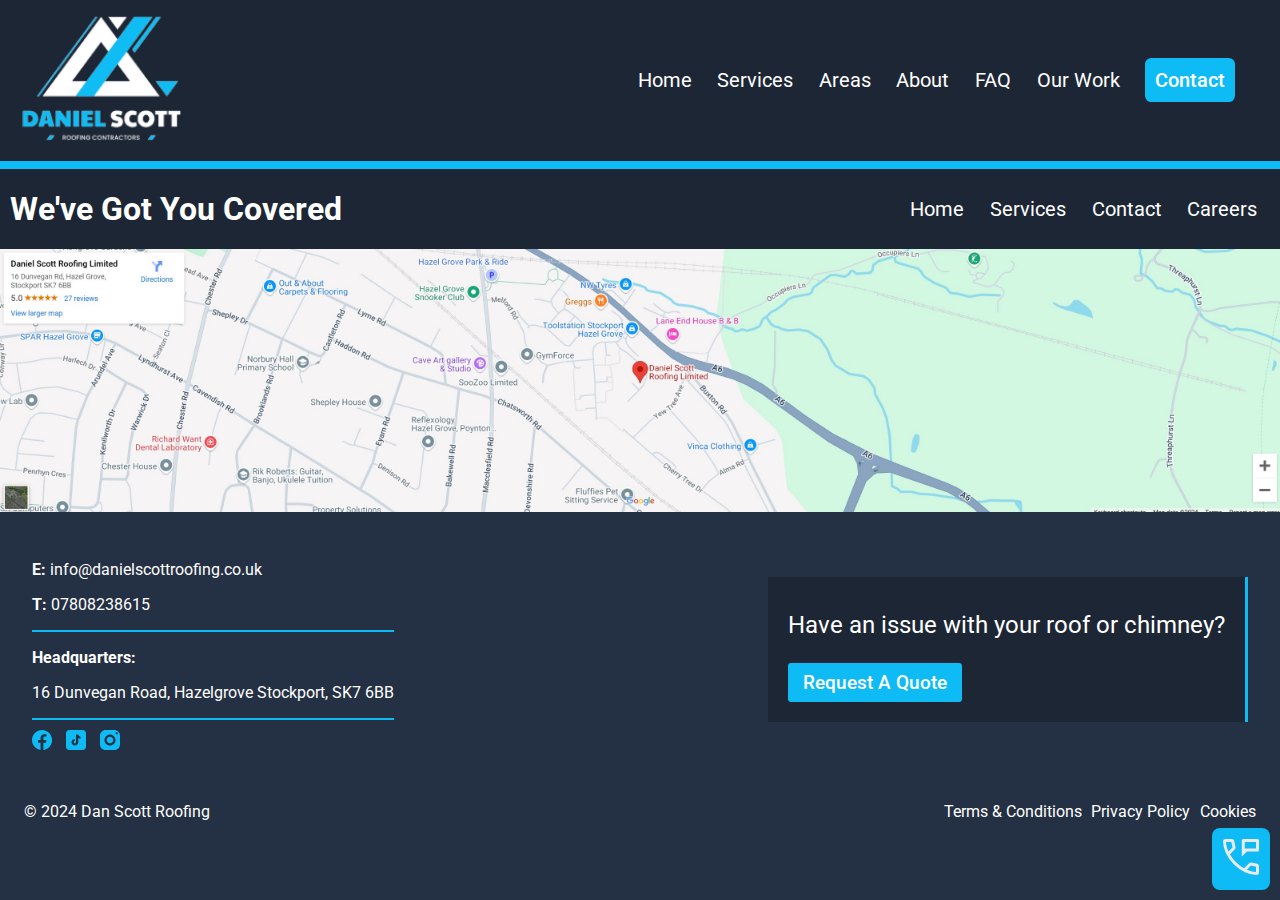
<file: Pages/page.html>
<!DOCTYPE html>
<html lang="en">
<head>
    <link rel="stylesheet" href="../stylesNav.css">
    
    <meta charset="UTF-8">
    <meta name="viewport" content="width=device-width, initial-scale=1.0">
    <link rel="preconnect" href="https://fonts.googleapis.com">
    <link rel="preconnect" href="https://fonts.gstatic.com" crossorigin>
    <link href="https://fonts.googleapis.com/css2?family=Roboto:ital,wght@0,100;0,300;0,400;0,500;0,700;0,900;1,100;1,300;1,400;1,500;1,700;1,900&display=swap" rel="stylesheet">
    <title>Contact Us</title>
</head>
<body>
    <header>
        <div class="navContainer">
            <div class="flexcontainer">
               
                <div id="logo">
                <img class="logo"src="../Img/dan-logo.png" alt="Logo for Daniel Scott Roofing">
            </div>
            <button class="navToggle" aria-controls="primaryNav" aria-expanded="false" aria-label="Main Navigation Menu"><span class="sr-only">Menu</span></button>
            <nav>
                <ul data-visible="false"class="primaryNav flexNav" id="primaryNav">
                    <li class="nav-item"><a href="../index.html">Home</a></li>
                    <li class="nav-item"><a href="services.html">Services</a></li>
                    <li class="nav-item"><a>Areas</a></li>
                    <li class="nav-item"><a>About</a></li>
                    <li class="nav-item"><a href="Pages/faq.html">FAQ</a></li>
                    <li class="nav-item"><a>Our Work</a></li>
                    <li class="nav-item" id="contact-btn"><a  href="contact.html">Contact</a></li>
                </ul>
                
            </nav>
        </div>
            
        </div>
    </header>
    <div class="blueboarder"></div>
<main>





    
</main>
<div class="universalContact">
    <svg id="Uv-Contact-btn" xmlns="http://www.w3.org/2000/svg" height="48px" viewBox="0 -960 960 960" width="48px" fill="#e8eaed"><path d="M496-489v-321q0-12.75 8.63-21.38Q513.25-840 526-840h284q12.75 0 21.38 8.62Q840-822.75 840-810v192q0 12.75-8.62 21.37Q822.75-588 810-588H600l-104 99Zm60-159h224v-132H556v132Zm0 0v-132 132Zm239 528q-116 0-236.5-56T335-335Q232-438 176-558.5T120-795q0-19.29 12.86-32.14Q145.71-840 165-840h140q14 0 24 10t14 25l26.93 125.64Q372-665 369.5-653.5t-10.73 19.73L259-533q26 44 55 82t64 72q37 38 78 69.5t86 55.5l95-98q10-11 23.15-15 13.15-4 25.85-2l119 26q15 4 25 16.04 10 12.05 10 26.96v135q0 19.29-12.86 32.14Q814.29-120 795-120ZM229-588l81-82-23-110H180q2 42 13.5 88.5T229-588Zm369 363q41 19 89 31t93 14v-107l-103-21-79 83ZM229-588Zm369 363Z"/></svg>
    </div>

<footer>
    <div class="footerNav">
<h1>We've Got You Covered</h1>

<ul>
    <li>Home</li>
    <li>Services</li>
    <li>Contact</li>
    <li>Careers</li>
</ul>
  </div>
  <div class="imgFooter">
  <img loading="lazy"  alt="Map of our location" class="gMap" src="../map.jpg">
</div>
  <div  class="footerBottem">
  <div class="footerDetails" >
<div class="footerContacts">
    <p><strong>E: </strong>info@danielscottroofing.co.uk </p>
    <p><strong>T:</strong> 07808238615</p>
</div>
<div class="footerDivide"></div>
<div class="footerAddress">
    <p><strong>Headquarters:</strong> </p>
    <p>16 Dunvegan Road, Hazelgrove
        Stockport, SK7 6BB</p>
</div>
<div class="footerDivide"></div>
<div class="footerIcons">
    <svg xmlns="http://www.w3.org/2000/svg" x="0px" y="0px" viewBox="21.33 21.33 213.33 212.23">         <g fill="#0fbbf5" fill-rule="nonzero" stroke="none" stroke-width="1" stroke-linecap="butt" stroke-linejoin="miter" stroke-miterlimit="10" stroke-dasharray="" stroke-dashoffset="0" font-family="none" font-weight="none" font-size="none" text-anchor="none" style="mix-blend-mode: normal"><g transform="scale(10.66667,10.66667)"><path d="M12,2c-5.523,0 -10,4.477 -10,10c0,5.013 3.693,9.153 8.505,9.876v-7.226h-2.474v-2.629h2.474v-1.749c0,-2.896 1.411,-4.167 3.818,-4.167c1.153,0 1.762,0.085 2.051,0.124v2.294h-1.642c-1.022,0 -1.379,0.969 -1.379,2.061v1.437h2.995l-0.406,2.629h-2.588v7.247c4.881,-0.661 8.646,-4.835 8.646,-9.897c0,-5.523 -4.477,-10 -10,-10z"></path></g></g>         </svg>
    <svg xmlns="http://www.w3.org/2000/svg" x="0px" y="0px" viewBox="32 32 192 192">                 <g fill="#0fbbf5" fill-rule="nonzero" stroke="none" stroke-width="1" stroke-linecap="butt" stroke-linejoin="miter" stroke-miterlimit="10" stroke-dasharray="" stroke-dashoffset="0" font-family="none" font-weight="none" font-size="none" text-anchor="none" style="mix-blend-mode: normal"><g transform="scale(10.66667,10.66667)"><path d="M6,3c-1.64497,0 -3,1.35503 -3,3v12c0,1.64497 1.35503,3 3,3h12c1.64497,0 3,-1.35503 3,-3v-12c0,-1.64497 -1.35503,-3 -3,-3zM12,7h2c0,1.005 1.471,2 2,2v2c-0.605,0 -1.332,-0.26584 -2,-0.71484v3.71484c0,1.654 -1.346,3 -3,3c-1.654,0 -3,-1.346 -3,-3c0,-1.654 1.346,-3 3,-3v2c-0.552,0 -1,0.449 -1,1c0,0.551 0.448,1 1,1c0.552,0 1,-0.449 1,-1z"></path></g></g>                 </svg>
    <svg xmlns="http://www.w3.org/2000/svg" x="0px" y="0px" viewBox="32 32 192 192">                     <g fill="#0fbbf5" fill-rule="nonzero" stroke="none" stroke-width="1" stroke-linecap="butt" stroke-linejoin="miter" stroke-miterlimit="10" stroke-dasharray="" stroke-dashoffset="0" font-family="none" font-weight="none" font-size="none" text-anchor="none" style="mix-blend-mode: normal"><g transform="scale(10.66667,10.66667)"><path d="M8,3c-2.761,0 -5,2.239 -5,5v8c0,2.761 2.239,5 5,5h8c2.761,0 5,-2.239 5,-5v-8c0,-2.761 -2.239,-5 -5,-5zM18,5c0.552,0 1,0.448 1,1c0,0.552 -0.448,1 -1,1c-0.552,0 -1,-0.448 -1,-1c0,-0.552 0.448,-1 1,-1zM12,7c2.761,0 5,2.239 5,5c0,2.761 -2.239,5 -5,5c-2.761,0 -5,-2.239 -5,-5c0,-2.761 2.239,-5 5,-5zM12,9c-1.65685,0 -3,1.34315 -3,3c0,1.65685 1.34315,3 3,3c1.65685,0 3,-1.34315 3,-3c0,-1.65685 -1.34315,-3 -3,-3z"></path></g></g>                     </svg>

</div>
  </div>
  <div class="footerSide">
    
<p>Have an issue with your roof or chimney?</p>
<button> Request A Quote </button>
    

  </div>

   

</div>
<div class="flexFooter">
<div class="copyRight">
 <p>© 2024 Dan Scott Roofing</p></div>
 <div class="terms">
 <p>Terms & Conditions</p>
    <p>Privacy Policy</p>
    <p>Cookies</p>
 </div></div>
 </footer>  
    

  
<script src="../scripts/script.js" defer></script>

</body>
</html>
</file>
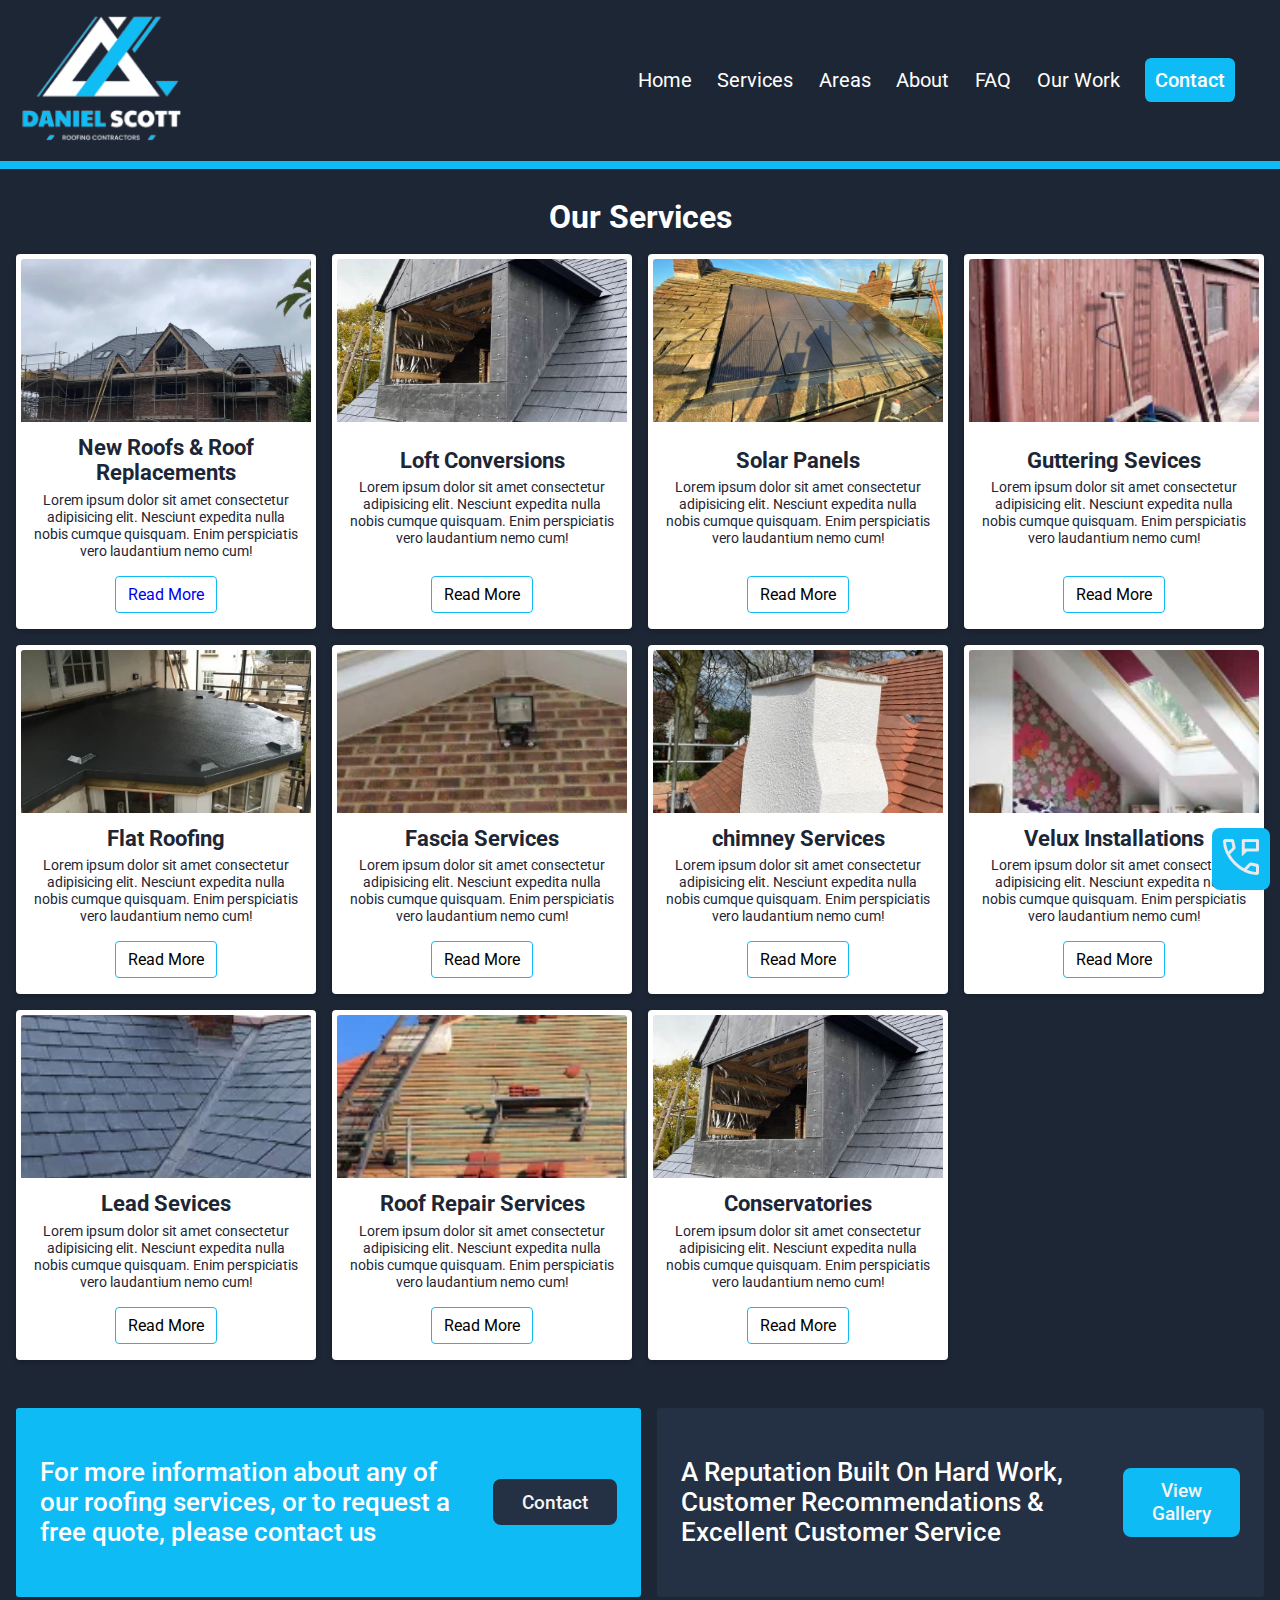
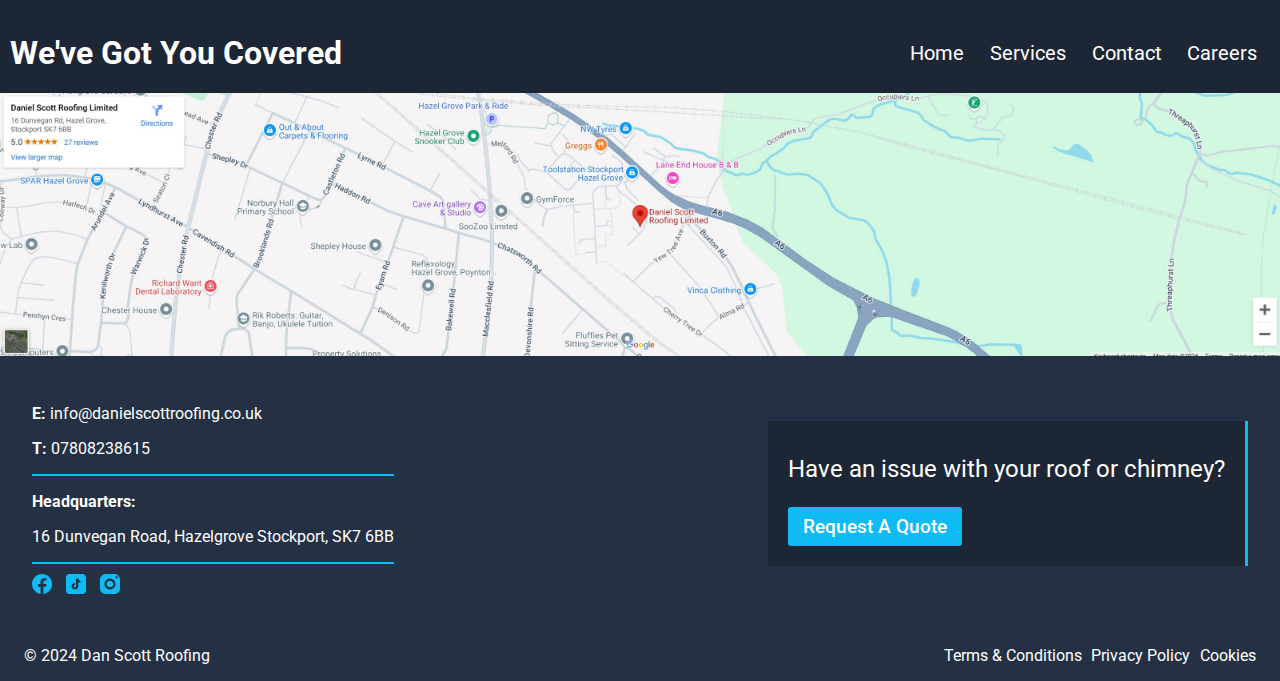
<file: Pages/services.html>
<!DOCTYPE html>
<html lang="en">
<head>
    <link rel="stylesheet" href="../stylesNav.css">
    <link rel="stylesheet" href="styles/services.css">
    
    <meta charset="UTF-8">
    <meta name="viewport" content="width=device-width, initial-scale=1.0">
    <link rel="preconnect" href="https://fonts.googleapis.com">
    <link rel="preconnect" href="https://fonts.gstatic.com" crossorigin>
    <link href="https://fonts.googleapis.com/css2?family=Roboto:ital,wght@0,100;0,300;0,400;0,500;0,700;0,900;1,100;1,300;1,400;1,500;1,700;1,900&display=swap" rel="stylesheet">
    <title>Roofing Service - Stockport Roofing Services</title>
</head>
<body>
    <header>
        <div class="navContainer">
            <div class="flexcontainer">
               
                <div id="logo">
                <img class="logo"src="../Img/dan-logo.png" alt="Logo for Daniel Scott Roofing">
            </div>
            <button class="navToggle" aria-controls="primaryNav" aria-expanded="false" aria-label="Main Navigation Menu"><span class="sr-only">Menu</span></button>
            <nav>
                <ul data-visible="false"class="primaryNav flexNav" id="primaryNav">
                    <li class="nav-item"><a href="../index.html">Home</a></li>
                    <li class="nav-item"><a href="Pages/services.html">Services</a></li>
                    <li class="nav-item"><a>Areas</a></li>
                    <li class="nav-item"><a>About</a></li>
                    <li class="nav-item"><a href="faq.html">FAQ</a></li>
                    <li class="nav-item"><a>Our Work</a></li>
                    <li class="nav-item" id="contact-btn"><a href="contact.html">Contact</a></li>
                </ul>
                
            </nav>
        </div>
            
        </div>
    </header>
    <div class="blueboarder"></div>


<main>
<!-- Service cards--> 
<h1 class="sectionTitle cardTile"> Our Services</h1>
<div class="card-grid">
 <div class="card card-shadow">
   <div class="card-header card-image">
     <img alt="A newly fitted roof by Daniel Scott " src="../Img/cards/compressed/New-Roof.webp" />
   </div>
   <div class="card-body">
     <h2> New Roofs & Roof Replacements</h2>
     Lorem ipsum dolor sit amet consectetur adipisicing elit. Nesciunt expedita nulla nobis cumque quisquam. Enim perspiciatis vero laudantium nemo cum!
   </div>
 <div class="cardFooterFlex">
   <div class="card-footer">
     
     <button class="btn btn-outline"><a href="ServicePages/NewRoofs.html">Read More</a></button>
 </div>
   </div>
 </div>


 <div class="card card-shadow">
     <div class="card-header card-image">
       <img alt="A new loft coversions window" src="../Img/cards/compressed/Loft-Conversion.webp" />
     </div>
     <div class="card-body">
       <h2> Loft Conversions</h2>
       Lorem ipsum dolor sit amet consectetur adipisicing elit. Nesciunt expedita nulla nobis cumque quisquam. Enim perspiciatis vero laudantium nemo cum!
     </div>
     <div class="cardFooterFlex">
     <div class="card-footer">
       
       <button class="btn btn-outline">Read More</button>
     </div>
     </div>
   </div>


   <div class="card card-shadow">
     <div class="card-header card-image">
       <img  alt="Newly Fitted Solar Planels" src="../Img/cards/compressed/New-Solar-Panels.webp" />
     </div>
     <div class="card-body">
       <h2> Solar Panels</h2>
       Lorem ipsum dolor sit amet consectetur adipisicing elit. Nesciunt expedita nulla nobis cumque quisquam. Enim perspiciatis vero laudantium nemo cum!
     </div>
     <div class="card-footer">
       
       <button class="btn btn-outline">Read More</button>
     </div>
   </div>


   <div class="card card-shadow">
     <div class="card-header card-image">
       <img alt="Roof Gutters" loading="lazy" src="../Img/cards/compressed/Guttering-Services.webp" />
     </div>
     <div class="card-body">
       <h2> Guttering Sevices</h2>
       Lorem ipsum dolor sit amet consectetur adipisicing elit. Nesciunt expedita nulla nobis cumque quisquam. Enim perspiciatis vero laudantium nemo cum!
     </div>
     <div class="card-footer">
       
       <button class="btn btn-outline">Read More</button>
     </div>
   </div>


   <div class="card card-shadow">
     <div class="card-header card-image">
       <img alt="Newly fitted flat roof" loading="lazy"  src="../Img/cards/compressed/Flat-Roofing.webp" />
     </div>
     <div class="card-body">
       <h2> Flat Roofing</h2>
       Lorem ipsum dolor sit amet consectetur adipisicing elit. Nesciunt expedita nulla nobis cumque quisquam. Enim perspiciatis vero laudantium nemo cum!
     </div>
     <div class="card-footer">
       
       <button class="btn btn-outline">Read More</button>
     </div>
   </div>


   <div class="card card-shadow">
     <div class="card-header card-image">
       <img alt="Newly replaced Fascia" loading="lazy"  src="../Img/cards/compressed/Fascia-Services.webp" />
     </div>
     <div class="card-body">
       <h2>Fascia Services</h2>
       Lorem ipsum dolor sit amet consectetur adipisicing elit. Nesciunt expedita nulla nobis cumque quisquam. Enim perspiciatis vero laudantium nemo cum!
     </div>
     <div class="card-footer">
       
       <button class="btn btn-outline">Read More</button>
     </div>
   </div>


   <div class="card card-shadow">
     <div class="card-header card-image">
       <img alt="Newly restored chimney" loading="lazy"  src="../Img/cards/compressed/Chimney-Services.webp" />
     </div>
     <div class="card-body">
       <h2> chimney Services</h2>
       Lorem ipsum dolor sit amet consectetur adipisicing elit. Nesciunt expedita nulla nobis cumque quisquam. Enim perspiciatis vero laudantium nemo cum!
     </div>
     <div class="card-footer">
       
       <button class="btn btn-outline">Read More</button>
     </div>
   </div>


   <div class="card card-shadow">
     <div class="card-header card-image">
       <img alt="Velux windows" loading="lazy" src="../Img/cards/compressed/Velux-Installations.webp" />
     </div>
     <div class="card-body">
       <h2> Velux Installations</h2>
       Lorem ipsum dolor sit amet consectetur adipisicing elit. Nesciunt expedita nulla nobis cumque quisquam. Enim perspiciatis vero laudantium nemo cum!
     </div>
     <div class="card-footer">
       
       <button class="btn btn-outline">Read More</button>
     </div>
   </div>


   <div class="card card-shadow">
     <div class="card-header card-image">
       <img alt="Dry lead vally" loading="lazy"  src="../Img/cards/compressed/Lead-Services.webp" />
     </div>
     <div class="card-body">
       <h2> Lead Sevices</h2>
       Lorem ipsum dolor sit amet consectetur adipisicing elit. Nesciunt expedita nulla nobis cumque quisquam. Enim perspiciatis vero laudantium nemo cum!
     </div>
     <div class="card-footer">
       
       <button class="btn btn-outline">Read More</button>
     </div>
   </div>

   <div class="card card-shadow">
     <div class="card-header card-image">
       <img alt="Newly repair roof" loading="lazy" src="../Img/cards/compressed/Roof-Repair-Services.webp" />
     </div>
     <div class="card-body">
       <h2> Roof Repair Services</h2>
       Lorem ipsum dolor sit amet consectetur adipisicing elit. Nesciunt expedita nulla nobis cumque quisquam. Enim perspiciatis vero laudantium nemo cum!
     </div>
     <div class="card-footer">
       
       <button class="btn btn-outline">Read More</button>
     </div>
   </div>


   <div class="card card-shadow">
     <div class="card-header card-image">
       <img alt="A Conservatory" loading="lazy"  src="../Img/cards/compressed/Loft-Conversion.webp" />
     </div>
     <div class="card-body">
       <h2> Conservatories </h2>
       Lorem ipsum dolor sit amet consectetur adipisicing elit. Nesciunt expedita nulla nobis cumque quisquam. Enim perspiciatis vero laudantium nemo cum!
     </div>
     <div class="card-footer">
       
       <button class="btn btn-outline">Read More</button>
     </div>
   </div>
</div>
</main>
<div class="GalleryLink">
    <div class="GalleryLinkFlex">
<p>For more information about any of our roofing services, or to request a free quote, please contact us </p>
<div>
<button>Contact</button></div>
</div>

<div class="bk-ch GalleryLinkFlex ">
    <p>A Reputation Built On Hard Work, Customer Recommendations & Excellent Customer Service </p>
    <div>
    <button class="btn-ch">View Gallery</button></div>
    </div>
</div>


<div class="universalContact">
    <svg id="Uv-Contact-btn" xmlns="http://www.w3.org/2000/svg" height="48px" viewBox="0 -960 960 960" width="48px" fill="#e8eaed"><path d="M496-489v-321q0-12.75 8.63-21.38Q513.25-840 526-840h284q12.75 0 21.38 8.62Q840-822.75 840-810v192q0 12.75-8.62 21.37Q822.75-588 810-588H600l-104 99Zm60-159h224v-132H556v132Zm0 0v-132 132Zm239 528q-116 0-236.5-56T335-335Q232-438 176-558.5T120-795q0-19.29 12.86-32.14Q145.71-840 165-840h140q14 0 24 10t14 25l26.93 125.64Q372-665 369.5-653.5t-10.73 19.73L259-533q26 44 55 82t64 72q37 38 78 69.5t86 55.5l95-98q10-11 23.15-15 13.15-4 25.85-2l119 26q15 4 25 16.04 10 12.05 10 26.96v135q0 19.29-12.86 32.14Q814.29-120 795-120ZM229-588l81-82-23-110H180q2 42 13.5 88.5T229-588Zm369 363q41 19 89 31t93 14v-107l-103-21-79 83ZM229-588Zm369 363Z"/></svg>
    </div>

<footer>
    <div class="footerNav">
<h1>We've Got You Covered</h1>

<ul>
    <li>Home</li>
    <li>Services</li>
    <li>Contact</li>
    <li>Careers</li>
</ul>
  </div>
  <div class="imgFooter">
  <img loading="lazy"  alt="Map of our location" class="gMap" src="../map.jpg">
</div>
  <div  class="footerBottem">
  <div class="footerDetails" >
<div class="footerContacts">
    <p><strong>E: </strong>info@danielscottroofing.co.uk </p>
    <p><strong>T:</strong> 07808238615</p>
</div>
<div class="footerDivide"></div>
<div class="footerAddress">
    <p><strong>Headquarters:</strong> </p>
    <p>16 Dunvegan Road, Hazelgrove
        Stockport, SK7 6BB</p>
</div>
<div class="footerDivide"></div>
<div class="footerIcons">
    <svg xmlns="http://www.w3.org/2000/svg" x="0px" y="0px" viewBox="21.33 21.33 213.33 212.23">         <g fill="#0fbbf5" fill-rule="nonzero" stroke="none" stroke-width="1" stroke-linecap="butt" stroke-linejoin="miter" stroke-miterlimit="10" stroke-dasharray="" stroke-dashoffset="0" font-family="none" font-weight="none" font-size="none" text-anchor="none" style="mix-blend-mode: normal"><g transform="scale(10.66667,10.66667)"><path d="M12,2c-5.523,0 -10,4.477 -10,10c0,5.013 3.693,9.153 8.505,9.876v-7.226h-2.474v-2.629h2.474v-1.749c0,-2.896 1.411,-4.167 3.818,-4.167c1.153,0 1.762,0.085 2.051,0.124v2.294h-1.642c-1.022,0 -1.379,0.969 -1.379,2.061v1.437h2.995l-0.406,2.629h-2.588v7.247c4.881,-0.661 8.646,-4.835 8.646,-9.897c0,-5.523 -4.477,-10 -10,-10z"></path></g></g>         </svg>
    <svg xmlns="http://www.w3.org/2000/svg" x="0px" y="0px" viewBox="32 32 192 192">                 <g fill="#0fbbf5" fill-rule="nonzero" stroke="none" stroke-width="1" stroke-linecap="butt" stroke-linejoin="miter" stroke-miterlimit="10" stroke-dasharray="" stroke-dashoffset="0" font-family="none" font-weight="none" font-size="none" text-anchor="none" style="mix-blend-mode: normal"><g transform="scale(10.66667,10.66667)"><path d="M6,3c-1.64497,0 -3,1.35503 -3,3v12c0,1.64497 1.35503,3 3,3h12c1.64497,0 3,-1.35503 3,-3v-12c0,-1.64497 -1.35503,-3 -3,-3zM12,7h2c0,1.005 1.471,2 2,2v2c-0.605,0 -1.332,-0.26584 -2,-0.71484v3.71484c0,1.654 -1.346,3 -3,3c-1.654,0 -3,-1.346 -3,-3c0,-1.654 1.346,-3 3,-3v2c-0.552,0 -1,0.449 -1,1c0,0.551 0.448,1 1,1c0.552,0 1,-0.449 1,-1z"></path></g></g>                 </svg>
    <svg xmlns="http://www.w3.org/2000/svg" x="0px" y="0px" viewBox="32 32 192 192">                     <g fill="#0fbbf5" fill-rule="nonzero" stroke="none" stroke-width="1" stroke-linecap="butt" stroke-linejoin="miter" stroke-miterlimit="10" stroke-dasharray="" stroke-dashoffset="0" font-family="none" font-weight="none" font-size="none" text-anchor="none" style="mix-blend-mode: normal"><g transform="scale(10.66667,10.66667)"><path d="M8,3c-2.761,0 -5,2.239 -5,5v8c0,2.761 2.239,5 5,5h8c2.761,0 5,-2.239 5,-5v-8c0,-2.761 -2.239,-5 -5,-5zM18,5c0.552,0 1,0.448 1,1c0,0.552 -0.448,1 -1,1c-0.552,0 -1,-0.448 -1,-1c0,-0.552 0.448,-1 1,-1zM12,7c2.761,0 5,2.239 5,5c0,2.761 -2.239,5 -5,5c-2.761,0 -5,-2.239 -5,-5c0,-2.761 2.239,-5 5,-5zM12,9c-1.65685,0 -3,1.34315 -3,3c0,1.65685 1.34315,3 3,3c1.65685,0 3,-1.34315 3,-3c0,-1.65685 -1.34315,-3 -3,-3z"></path></g></g>                     </svg>

</div>
  </div>
  <div class="footerSide">
    
<p>Have an issue with your roof or chimney?</p>
<button> Request A Quote </button>
    

  </div>

   

</div>
<div class="flexFooter">
<div class="copyRight">
 <p>© 2024 Dan Scott Roofing</p></div>
 <div class="terms">
 <p>Terms & Conditions</p>
    <p>Privacy Policy</p>
    <p>Cookies</p>
 </div></div>
 </footer>  
    

  
<script src="../scripts/script.js" defer></script>

</body>
</html>
</file>
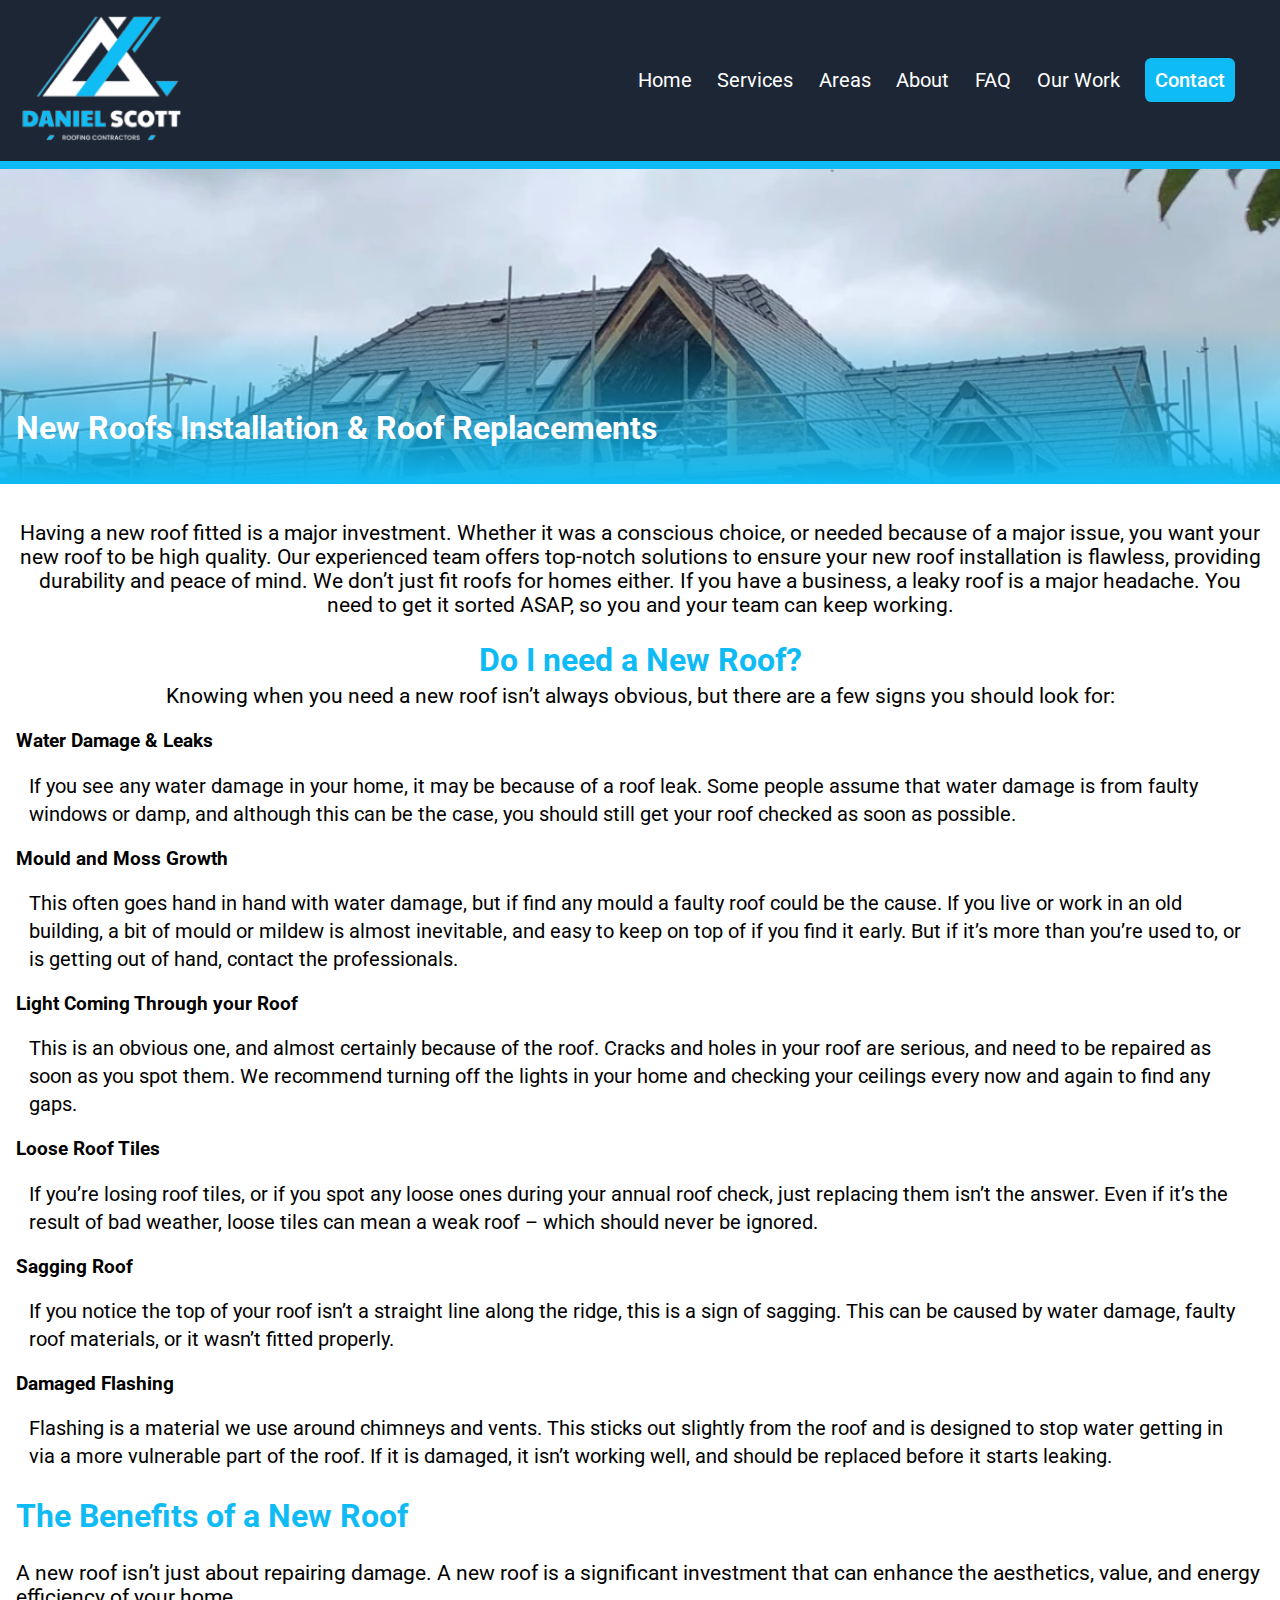
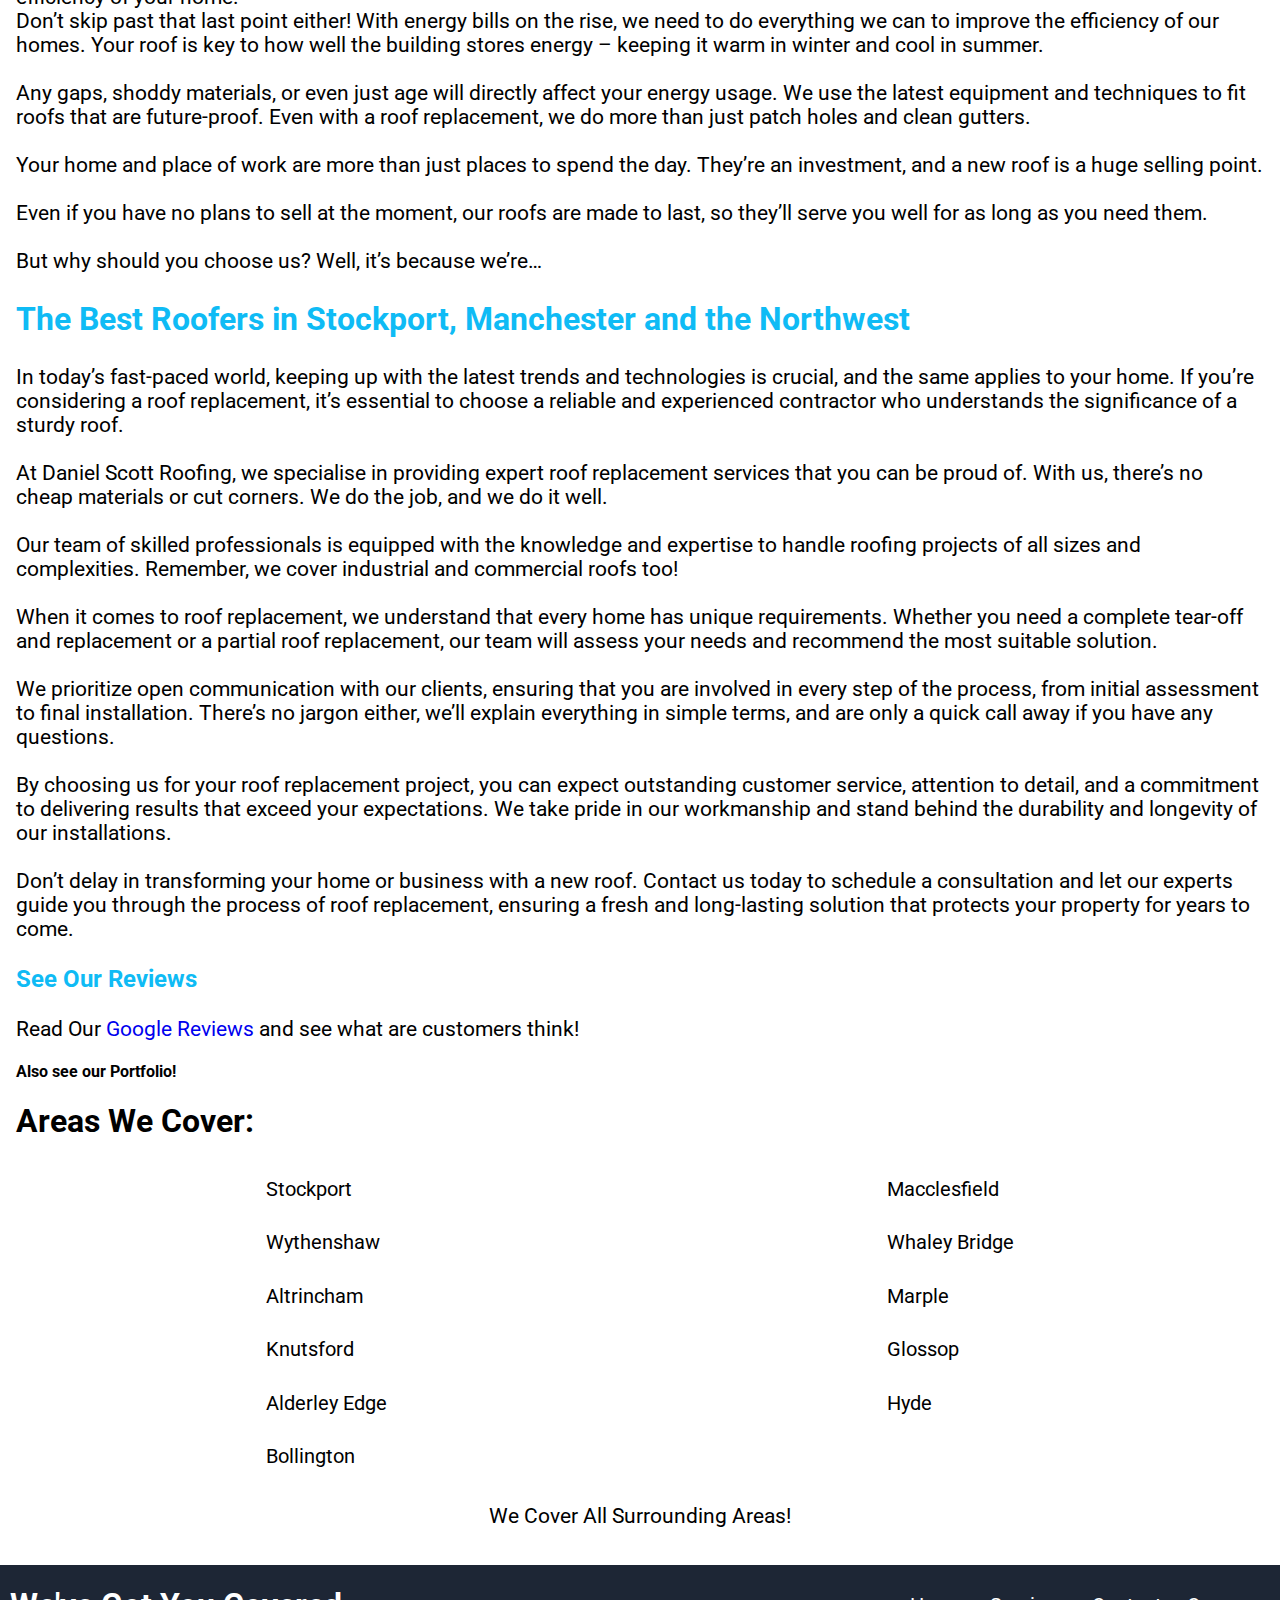
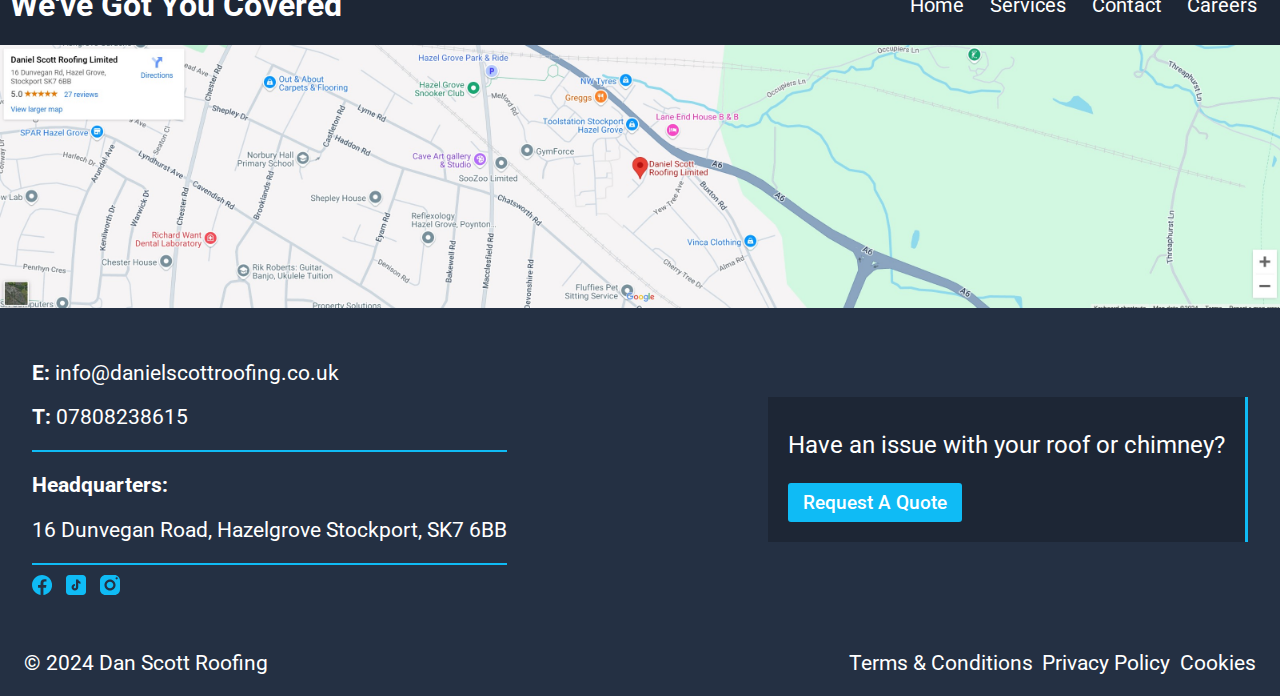
<file: Pages/ServicePages/NewRoofs.html>
<!DOCTYPE html>
<html lang="en">
<head>
    <link rel="stylesheet" href="../../stylesNav.css">
    <link rel="stylesheet" href="Styles/NewRoofs.css">
    
    <meta charset="UTF-8">
    <meta name="viewport" content="width=device-width, initial-scale=1.0">
    <link rel="preconnect" href="https://fonts.googleapis.com">
    <link rel="preconnect" href="https://fonts.gstatic.com" crossorigin>
    <link href="https://fonts.googleapis.com/css2?family=Roboto:ital,wght@0,100;0,300;0,400;0,500;0,700;0,900;1,100;1,300;1,400;1,500;1,700;1,900&display=swap" rel="stylesheet">
    <title>Contact Us</title>
</head>
<body>
    <header>
        <div class="navContainer">
            <div class="flexcontainer">
               
                <div id="logo">
                <img class="logo"src="../../Img/dan-logo.png" alt="Logo for Daniel Scott Roofing">
            </div>
            <button class="navToggle" aria-controls="primaryNav" aria-expanded="false" aria-label="Main Navigation Menu"><span class="sr-only">Menu</span></button>
            <nav>
                <ul data-visible="false"class="primaryNav flexNav" id="primaryNav">
                    <li class="nav-item"><a href="../../../index.html">Home</a></li>
                    <li class="nav-item"><a href="../services.html">Services</a></li>
                    <li class="nav-item"><a>Areas</a></li>
                    <li class="nav-item"><a>About</a></li>
                    <li class="nav-item"><a href="../faq.html">FAQ</a></li>
                    <li class="nav-item"><a>Our Work</a></li>
                    <li class="nav-item" id="contact-btn"><a  href="../contact.html">Contact</a></li>
                </ul>
                
            </nav>
        </div>
            
        </div>
    </header>
    <div class="blueboarder"></div>


<main>

    <div aria-label="Hero Image of a new roof by Daniel Scott Roofing" class="coverImg overlay" style="background-image: url(img/NewRoofs.webp);"> 
        <img src="img/NewRoofs.webp" alt="A New roof on a new build house - fitted by Daniel Scott" width="0" height="0" style="display: none !important;" />
    <div class="heroContent">
        <h1 >New Roofs Installation & Roof Replacements </h1>
    </div> 
</div>

<div class="contentWrap">
  <div class="topSerives">
<p>Having a new roof fitted is a major investment. Whether it was a conscious choice, or needed because of a major issue, you want your new roof to be high quality. Our experienced team offers top-notch solutions to ensure your new roof installation is flawless, providing durability and peace of mind. We don’t just fit roofs for homes either. If you have a business, a leaky roof is a major headache. You need to get it sorted ASAP, so you and your team can keep working. </p>

<h2 class="margin">Do I need a New Roof?</h2>
<p class="margin">Knowing when you need a new roof isn’t always obvious, but there are a few signs you should look for:</p>
</div>  

<div class="list">
<h3>Water Damage & Leaks</h3>
<ul>
    <li>If you see any water damage in your home, it may be because of a roof leak. Some people assume that water damage is from faulty windows or damp, and although this can be the case, you should still get your roof checked as soon as possible.</li>
</ul>
<h3>Mould and Moss Growth</h3>
<ul>
    <li>This often goes hand in hand with water damage, but if find any mould a faulty roof could be the cause. If you live or work in an old building, a bit of mould or mildew is almost inevitable, and easy to keep on top of if you find it early. But if it’s more than you’re used to, or is getting out of hand, contact the professionals.</li>
</ul>
<h3>Light Coming Through your Roof</h3>
<ul>
    <li>This is an obvious one, and almost certainly because of the roof. Cracks and holes in your roof are serious, and need to be repaired as soon as you spot them. We recommend turning off the lights in your home and checking your ceilings every now and again to find any gaps.</li>
</ul>
<h3>Loose Roof Tiles</h3>
<ul>
    <li>If you’re losing roof tiles, or if you spot any loose ones during your annual roof check, just replacing them isn’t the answer. Even if it’s the result of bad weather, loose tiles can mean a weak roof – which should never be ignored.</li>
</ul>
<h3>Sagging Roof</h3>
<ul>
    <li>If you notice the top of your roof isn’t a straight line along the ridge, this is a sign of sagging. This can be caused by water damage, faulty roof materials, or it wasn’t fitted properly.</li>
</ul>
<h3>Damaged Flashing</h3>
<ul>
    <li>Flashing is a material we use around chimneys and vents. This sticks out slightly from the roof and is designed to stop water getting in via a more vulnerable part of the roof. If it is damaged, it isn’t working well, and should be replaced before it starts leaking.</li>
</ul>
</div>


<h2>The Benefits of a New Roof</h2>
<P>A new roof isn’t just about repairing damage. A new roof is a significant investment that can enhance the aesthetics, value, and energy efficiency of your home.<br>

    Don’t skip past that last point either! With energy bills on the rise, we need to do everything we can to improve the efficiency of our homes. Your roof is key to how well the building stores energy – keeping it warm in winter and cool in summer.
    <br><br>
    Any gaps, shoddy materials, or even just age will directly affect your energy usage. We use the latest equipment and techniques to fit roofs that are future-proof. Even with a roof replacement, we do more than just patch holes and clean gutters.
    <br><br>
    Your home and place of work are more than just places to spend the day. They’re an investment, and a new roof is a huge selling point.
    <br><br>
    Even if you have no plans to sell at the moment, our roofs are made to last, so they’ll serve you well for as long as you need them.
    <br><br>
    But why should you choose us? Well, it’s because we’re…</P>


<h2>The Best Roofers in Stockport, Manchester and the Northwest</h2>
<p>
    In today’s fast-paced world, keeping up with the latest trends and technologies is crucial, and the same applies to your home. If you’re considering a roof replacement, it’s essential to choose a reliable and experienced contractor who understands the significance of a sturdy roof.
    <br><br>
At Daniel Scott Roofing, we specialise in providing expert roof replacement services that you can be proud of. With us, there’s no cheap materials or cut corners. We do the job, and we do it well.
<br><br>
Our team of skilled professionals is equipped with the knowledge and expertise to handle roofing projects of all sizes and complexities. Remember, we cover industrial and commercial roofs too!
<br><br>
When it comes to roof replacement, we understand that every home has unique requirements. Whether you need a complete tear-off and replacement or a partial roof replacement, our team will assess your needs and recommend the most suitable solution.
<br><br>
We prioritize open communication with our clients, ensuring that you are involved in every step of the process, from initial assessment to final installation. There’s no jargon either, we’ll explain everything in simple terms, and are only a quick call away if you have any questions.
<br><br>
By choosing us for your roof replacement project, you can expect outstanding customer service, attention to detail, and a commitment to delivering results that exceed your expectations. We take pride in our workmanship and stand behind the durability and longevity of our installations.
<br><br>
Don’t delay in transforming your home or business with a new roof. Contact us today to schedule a consultation and let our experts guide you through the process of roof replacement, ensuring a fresh and long-lasting solution that protects your property for years to come.
</p>

<h3>See Our Reviews</h3>
<p>Read Our <a href="https://g.page/r/CVgfJ_jJbZZiEB0/"><u>Google Reviews</u></a> and see what are customers think! </p>

<h4>Also see our <u>Portfolio!</u></h4>




<div class="areaWrap">
    <h1>Areas We Cover:</h1>
    <ul>
        <div class="listArea">
        <li>Stockport</li>
        <li>Wythenshaw</li>
        <li>Altrincham</li>
        <li>Knutsford</li>
  
   
        <li>Alderley Edge</li> 
     
        
        <li>Bollington</li>
    </div> 
        <div class="listArea">
        <li>Macclesfield</li>
        <li>Whaley Bridge</li>
        <li>Marple</li>
        <li>Glossop</li>
        <li>Hyde</li></div>
    </ul>

    <p>We Cover All Surrounding Areas!</p>
</div>
</div>
</main>


<footer>
    <div class="footerNav">
<h1>We've Got You Covered</h1>

<ul>
    <li>Home</li>
    <li>Services</li>
    <li>Contact</li>
    <li>Careers</li>
</ul>
  </div>
  <div class="imgFooter">
  <img loading="lazy"  alt="Map of our location" class="gMap" src="../../map.jpg">
</div>
  <div  class="footerBottem">
  <div class="footerDetails" >
<div class="footerContacts">
    <p><strong>E: </strong>info@danielscottroofing.co.uk </p>
    <p><strong>T:</strong> 07808238615</p>
</div>
<div class="footerDivide"></div>
<div class="footerAddress">
    <p><strong>Headquarters:</strong> </p>
    <p>16 Dunvegan Road, Hazelgrove
        Stockport, SK7 6BB</p>
</div>
<div class="footerDivide"></div>
<div class="footerIcons">
    <svg xmlns="http://www.w3.org/2000/svg" x="0px" y="0px" viewBox="21.33 21.33 213.33 212.23">         <g fill="#0fbbf5" fill-rule="nonzero" stroke="none" stroke-width="1" stroke-linecap="butt" stroke-linejoin="miter" stroke-miterlimit="10" stroke-dasharray="" stroke-dashoffset="0" font-family="none" font-weight="none" font-size="none" text-anchor="none" style="mix-blend-mode: normal"><g transform="scale(10.66667,10.66667)"><path d="M12,2c-5.523,0 -10,4.477 -10,10c0,5.013 3.693,9.153 8.505,9.876v-7.226h-2.474v-2.629h2.474v-1.749c0,-2.896 1.411,-4.167 3.818,-4.167c1.153,0 1.762,0.085 2.051,0.124v2.294h-1.642c-1.022,0 -1.379,0.969 -1.379,2.061v1.437h2.995l-0.406,2.629h-2.588v7.247c4.881,-0.661 8.646,-4.835 8.646,-9.897c0,-5.523 -4.477,-10 -10,-10z"></path></g></g>         </svg>
    <svg xmlns="http://www.w3.org/2000/svg" x="0px" y="0px" viewBox="32 32 192 192">                 <g fill="#0fbbf5" fill-rule="nonzero" stroke="none" stroke-width="1" stroke-linecap="butt" stroke-linejoin="miter" stroke-miterlimit="10" stroke-dasharray="" stroke-dashoffset="0" font-family="none" font-weight="none" font-size="none" text-anchor="none" style="mix-blend-mode: normal"><g transform="scale(10.66667,10.66667)"><path d="M6,3c-1.64497,0 -3,1.35503 -3,3v12c0,1.64497 1.35503,3 3,3h12c1.64497,0 3,-1.35503 3,-3v-12c0,-1.64497 -1.35503,-3 -3,-3zM12,7h2c0,1.005 1.471,2 2,2v2c-0.605,0 -1.332,-0.26584 -2,-0.71484v3.71484c0,1.654 -1.346,3 -3,3c-1.654,0 -3,-1.346 -3,-3c0,-1.654 1.346,-3 3,-3v2c-0.552,0 -1,0.449 -1,1c0,0.551 0.448,1 1,1c0.552,0 1,-0.449 1,-1z"></path></g></g>                 </svg>
    <svg xmlns="http://www.w3.org/2000/svg" x="0px" y="0px" viewBox="32 32 192 192">                     <g fill="#0fbbf5" fill-rule="nonzero" stroke="none" stroke-width="1" stroke-linecap="butt" stroke-linejoin="miter" stroke-miterlimit="10" stroke-dasharray="" stroke-dashoffset="0" font-family="none" font-weight="none" font-size="none" text-anchor="none" style="mix-blend-mode: normal"><g transform="scale(10.66667,10.66667)"><path d="M8,3c-2.761,0 -5,2.239 -5,5v8c0,2.761 2.239,5 5,5h8c2.761,0 5,-2.239 5,-5v-8c0,-2.761 -2.239,-5 -5,-5zM18,5c0.552,0 1,0.448 1,1c0,0.552 -0.448,1 -1,1c-0.552,0 -1,-0.448 -1,-1c0,-0.552 0.448,-1 1,-1zM12,7c2.761,0 5,2.239 5,5c0,2.761 -2.239,5 -5,5c-2.761,0 -5,-2.239 -5,-5c0,-2.761 2.239,-5 5,-5zM12,9c-1.65685,0 -3,1.34315 -3,3c0,1.65685 1.34315,3 3,3c1.65685,0 3,-1.34315 3,-3c0,-1.65685 -1.34315,-3 -3,-3z"></path></g></g>                     </svg>

</div>
  </div>
  <div class="footerSide">
    
<p>Have an issue with your roof or chimney?</p>
<button> Request A Quote </button>
    

  </div>

   

</div>
<div class="flexFooter">
<div class="copyRight">
 <p>© 2024 Dan Scott Roofing</p></div>
 <div class="terms">
 <p>Terms & Conditions</p>
    <p>Privacy Policy</p>
    <p>Cookies</p>
 </div></div>
 </footer>  
    

  
<script src="../../scripts/script.js" defer></script>

</body>
</html>
</file>
<file: stylesNav.css>
:root {
    --nav-blue: #1d2635;
    --light-blue: rgb(15, 187, 245);
    --offset-blue: rgba(36, 48, 67)

}

* {

    list-style: none;
    text-decoration: none;
    box-sizing: border-box;
    font-family: "Roboto", sans-serif;
}
nav a:hover {
    color: var(--light-blue) !important;
}

.universalContact{
    position: fixed;
    right:0;
    bottom: 0;  
    background-color: var(--light-blue); 
    margin: 10px;    
    padding: 5px;
    border-radius: 8px;                         
 }

 .universalContact:hover{
 cursor: pointer;
 background-color: rgb(79, 205, 247);
 }


 nav a:link{
    text-decoration: none;
    color: white;
  }
  nav a:visited {
    text-decoration: none;
    color: white;
  }

  #contact-btn a:hover{
    color: white !important;
  }
  #contact-btn li:hover{
    opacity: .7 !important;
   
      }


body {
    padding: 0;
    max-width: 1280px;
    margin:0 auto;
    background-color: var(--nav-blue);
}

 html{
    background-color: var(--offset-blue);
    border: none;
 }
header {
    border: 1px var(--nav-blue);
    background-color: var(--nav-blue);
    color: white;
    padding: 0;
    width: 100%;
    height: 161px;
    position: relative;
    margin-bottom: 0px;

}

/* Nav Bar */

.navContainer{
    padding: 0;
    margin: 0;
}
.logo {
    padding: 15px;
    cursor: pointer;
   height:100%;
   aspect-ratio: auto 1 / 1;
    margin: 0;
}


.blueboarder {
    width: 100%;
    height: 8px;
    background-color: var(--light-blue);
    border: none;
    margin-top: -3;
    position: relative;
}

nav {
    align-content: center;
    margin-right: 2em;
}

ul {
    padding: 0;
    align-items: center;
}

li {
    margin: .80rem;
    font-size: 1.25rem;
    line-height: 1.75rem;
    font-weight: 400;
    font-style: normal;
    cursor: pointer;
}


.flexcontainer {
    display: flex;
    justify-content: space-between;
}

.primaryNav {
    display: flex;
}

#contact-btn {
    background-color: var(--light-blue);
    border-radius: .4rem;
    padding: 8px 10px;
    font-weight: 500;
}

#contact-btn:hover {
    transition: 1.5s;
    background-color: rgb(79, 205, 247);
    color: white;
}
.sr-only{
    display: none;
}
footer{
    padding: 0;
    margin: 0;
    margin-top:0px; ;
    width: 100%;
    background-color: white;
    }
    .footerNav{
       width: 100%;
       background-color:var(--nav-blue);
       height: 80px;
    }

.navToggle{
    display: none;
}
.footerNav{
display: flex;
align-items: center;
justify-content: space-between;
padding: 0px 10px;
}
.footerNav h1{
    color: white;
    padding: 0;
    margin: 0;
    
}
.footerNav ul{
    display: flex;
    color: white;
    padding: 0;
    margin: 0;
    align-items: center;
    
}
.imgFooter{
    width: 100%;
    overflow: hidden;
}
.gMap{
    max-height: 300px;
    width: 100%;
    display: block;
}
.footerBottem{
    background-color: var(--offset-blue);
    width: 100%;
}

/* footer content */

.footerBottem{
    display: flex;
    justify-content: space-between;
    align-items: center;
    padding: 2em;
    color: white;
}
.footerIcons svg {
    padding: 0;
    max-height: 20px;
    margin-top: 10px;
    margin-right: 10px;
    
}


.footerDivide{
    width: 100%;
    background-color: var(--light-blue);
    height: 2px;
}

.footerSide{
    background-color: var(--nav-blue);
    padding: 10px 20px;
    border-right: #0fbbf5 solid 3px;
    
}
.footerSide p {
    font-size: 1.5em;

}
.footerSide button{
    margin-bottom: 10px;
    color: white;
    background-color: #0fbbf5;
    border: none;
    border-radius: 3px;
    font-size: 1.2em;
    font-weight: 500;
    padding: 8px 15px;
}
footer{
    background-color: var(--offset-blue);
    color: white;
}

.flexFooter{
    display: flex;
    justify-content: space-between;
    padding: 0 1.5em;
}
.terms{
    display: flex;
    gap: .6em;
   
}
.terms p:hover{
    color: var(--light-blue);
    cursor: pointer;
}


/* Mobile Nav */

@media  (max-width: 850px){
    .footerAddress,.footerContacts{
        font-size: 1.3em;
    }
    .footerBottem{
        flex-direction: column;
        gap: 20px;
    }
    .footerIcons{
        flex-direction: row;
    }
    .flexFooter{
    flex-direction: column;
    padding: 0px;
    align-items: center;
    }
    .copyRight{
       
        padding: 0;
    }
    .terms{
        margin-top: -1.5em;
    
    }
    .footerSide button{
            margin-left: auto;

    }
    
    .footerNav h1{
       font-size: 1rem;
        
    }
    .footerNav ul li{
        font-size: 1rem;
        padding: 0;
        margin: .4em;
        width: 100%;
        
    }
    .footerNav h1{
        width: 40%;
        margin-left: -60px;
        text-align: center;
    }
    .footerNav ul{
     padding: 0;  
    }

    .blueboarder{
        height: 5px;
    }
    .primaryNav{
        position: fixed;
        inset: 0 0 0 0%;
        background-color: var(--nav-blue);
        flex-direction: column;
        padding: min(12vh, 15rem) 2em;
        width: 100%;
        height: 100%;
        z-index: 1000;
        visibility: hidden;
      margin-top:0px;

      opacity:1;
      transform: scaleX(.2);
      transition: transform .3s ease-in-out;
    }
    .primaryNav[data-visible="true"]{
        transform: scaleX(1);
        visibility:visible;
    }
   
    .navToggle{
        display: block;
       width: 3rem;
       aspect-ratio: 1;
       z-index: 99999;
       background: url("Img/hamburgerMenu.svg");
       background-size: cover;
       background-position: center;
       background-repeat: no-repeat;
       border: none;
       margin-right: -1rem;
       
    }
    .navToggle[aria-expanded="true"]{
        background: url("Img/closeX.svg");
        background-size: cover;
        background-position: center;
        background-repeat: no-repeat;
      border: white solid 4px;
      border-radius: 4px;
      width: 3rem;
       aspect-ratio: 1;
    }
    
  
    .logo {
        padding:0;
      
        cursor: pointer;
       height: 70px;
        overflow: none;
        margin: 0;
    }
    #logo{
        margin-left: auto; 
        margin-right: -4rem;
    }
    header{
        height: 100px;
        padding: 0;
        margin: 0;
}

    .flexcontainer {
        display: flex;
      
        align-items: center;
        height: 100px;
    }
    .navToggle {
        margin-left: auto;
      }
}

@media  (max-width: 550px){
    .footerNav ul li{
        font-size: .8rem;
        padding: 0;
        margin: .3em;
        width: 100%;
        font-weight: 600;
       
        
    }

    .footerNav h1{
        width: 40%;
        margin-left: -15px;
        text-align: center;
    }
}
</file>
<file: stylesIndex.css>
.coverImg {   
   background-size: cover;
   background-repeat: no-repeat;
   background-position: center;
   min-block-size: 35vh;
   color: white;

}

.overlay {
   border-image: linear-gradient(rgba(0, 0, 0, 0.2), rgba(0, 0, 0, .6), rgba(0, 0, 0, .9),
         rgba(0, 0, 0, 1)) fill 1;
}

main {
   margin-top: -2px;
}

.sectionTitle{
   color: white;
   margin-left: .4em;
   font-size: 1.5em;
}
.heroContent {
   display: flex;
   flex-direction: column;
   width: 100%;
   padding: 2em;
   min-height: 35vh;
   justify-content: end;
   row-gap: 0;
   font-family: "Roboto", sans-serif;

}

.heroContent .heroBtn {
   padding: 8px 20px;
   font-size: 1.5vh;
   overflow: none;
   border-radius: 4px;
   margin-right: .5em;
   margin-top: 1em;
}

.servicesHeroBtn {
   background-color: var(--nav-blue);
   border: 1px solid var(--nav);
   color: white;
}

.contactHeroBtn {
   background-color: var(--light-blue);
   border: none;
   font-weight: 700;
   color: white;

}

.heroContent h1 {
   font-weight: 700;
   font-size: 1.8em;
}

.heroContent h2 {
   font-weight: 400;
   font-size: 1.3em;
}

.heroContent>h1,
h2 {
   margin: 5px 0;
}

/* about */
.aboutBreak{
   width: 20%;
    height: 2px;
     background-color: 
     var(--light-blue);
     margin: 0 auto;
}
.aboutSection {
   padding: 30px 15px;
   background-color: var(--nav-blue);
   color: white;
}

.aboutSection h1 {
   padding: 10px;
   font-size: 2em;
   border-radius: 3px;
   background-color: var(--offset-blue);
}

.aboutSection .aboutText {
   padding: 0px;
   font-size: 1em;
   width: 100%;
   margin-top: -1.8em;
 

}

.aboutTitle {
   width: 40%;
   padding: 0;
   margin-top: -2em;
   
}

.aboutFlex {
   display: flex;
   gap: 15px;
}


@media (max-width: 750px) {
   .aboutSection .aboutText {
    
      margin-top: -3em;
    
   
   }
   .heroContent h2 {
      font-weight: 400;
      font-size: 1em;
   }
   .aboutFlex {
      display: flex;
      flex-direction: column;
      

   }
   .aboutTitle {
      width: 100%;
   }

   .heroContent {
      padding: 1em;
   }

   .aboutSection h1 {
      padding: 10px;
      font-size: 1.5em;
      background-color: var(--offset-blue);
   }

   .aboutSection .aboutText {
      padding: 5px;
      font-size: .8em;
      margin-right: 5px;
   }

}

.cardTile{
   padding-bottom: 0;
   margin-bottom: -.4em;

}
.card-grid {
   display: grid;
   grid-template-columns: repeat(auto-fit, minmax(300px, 1fr));
   gap: 1rem;
   align-items: flex-start;
   padding: 1.5em .5em;
  margin-top: 0;
 }
 
 .card {
   --padding: 1rem;
   background: white;
   border: 1px solid #777;
   border-radius: .25rem;
   overflow: hidden;
   min-height: 100%;
 }
 
 .card.card-shadow {
   border: none;
   box-shadow: 0 2px 5px 0 rgba(0, 0, 0, .2);
 }
 
 .card-header {
   font-size: 1.5rem;
   padding: var(--padding);
   padding-bottom: 0;
   margin-bottom: .5rem;
 }
 
 .card-header.card-image {
   padding: 5px;
   overflow: hidden;
 }
 
 .card-header.card-image > img {
   display: block;
   width: 100%;
   max-height: 200px;
   aspect-ratio: 16 / 9;
   object-fit: cover;
   object-position: center;
  
   
 }
 .card-image img{
   border-top-left-radius: 3px;
   border-top-right-radius: 3px;
 } 
 .card{
   transition: 200ms transform ease-in-out;
  display: flex;
  flex-direction: column;
  justify-content: space-between;
 }
 .card:hover{
   transform: scale(1.025);
 }
 
 .card-body {
   font-size: .9rem;
   padding: 0 var(--padding);
   color: var(--nav-blue);
   text-align: center;
 }
 .card-body h2{
   text-align: center;
 }

 .card-footer {
   margin-top: 1rem;
   display: flex;
   justify-content: center;
   padding: var(--padding);
   padding-top: 0;
 }
 
 .btn {
   color: black;
   background: var(--color);
   color: white;
   border: none;
   font-size: 1rem;
   padding: .5em .75em;
   border-radius: .25em;
   cursor: pointer;
 }
 
 .btn:hover, .btn:focus {
   background:var(--light-blue);
 }
 
 .btn.btn-outline {
   background: none;
   border: 1px solid var(--light-blue);
   color: black;
 }
 
 .btn.btn-outline:hover, .btn.btn-outline:focus {
   background: var(--light-blue);
   color: white;
 }
 
 .btn + .btn {
   margin-left: .25rem;
 }



/* contact */
.contactHeader h1{
width: 100%;
text-align: left;


}
.contactHeader{
   background-color: var(--nav-blue);
   padding: 7px;
   margin: 0;
   width: 100%;
}
.contactwrap{
   width: 100%;
   padding: 0;
   margin: 0;

}

.contactOpt{
   display: flex;
  background-color:  var(--offset-blue);
  border-radius: 3px;
   max-width: 95%;
   margin: 0 auto ;
   padding: 1em;
   justify-content: space-around;
   column-gap: 1em;

   
}
.contactOpt button{
color: white;
border: solid 2px var(--light-blue);
background-color: var(--nav-blue);
border-radius: 7px;
padding: .2em 1em;
font-size: 2rem;
width: 100%;

}
.contactOpt button:hover{
   background-color: var(--light-blue)
}
/* form  */
input:focus {
   outline: 2px solid royalblue;
   box-shadow: 1px 1px 8px 1px royalblue;
 }

textarea {
 font-family: inherit;
 font-size: 100%;
 width:100%;
 height: 90px;
 padding: 5px;
 margin: 0;
 box-sizing: border-box;
 margin:0 auto;
 border: 3px solid var(--light-blue);
}
.formContainer{
   background-color: var(--nav-blue);
   width: 100%;
   height: auto;
   margin: 0;
   padding: 5px 5px 10px 5px;
  border: 1px var(--nav-blue) solid;
}

.formContainer  h1{
  padding: 0;
  color: white;
  width: 100%;
  font-size: 1.5em
}
.formContainer form{
   max-width: 95%;
   margin: 0 auto ;
   color: white;
  padding: 10px 18px;
   padding-bottom: 1em;
   border-radius: 4px;
   background-color:  var(--offset-blue);
   
}
.formContainer .personalInfo input{
   border: 3px solid var(--light-blue);
   min-height: 40px;
   margin-left: 10px;
   padding-left: 10px;
   width: 100%;
   margin-top: 10px;

}
.formContainer .personalInfo label{
   margin-left: 12px;
   font-size: .8em;
   
  
}
.personalInfo{
   font-size: 1.7em;
      display: grid;
      grid-template-columns: repeat(2, 1fr);
   grid-template-rows: repeat(2, 1fr);
   grid-column-gap: 0px;
   grid-row-gap: 10px;
   grid-auto-flow: column;
}
fieldset{
   border: 3px solid var(--light-blue);
   padding: 1em;
   margin-left: 10px;
   margin-bottom: 2em;
  
}
.fieldInput{
   display: inline;
   font-size: 1.3em;
   margin-right: 1.2em;
}
legend{
 font-size: 1.8em;
}

textarea{
   display: block;
}
.formBottom{
      margin-left: 12px;
}
.formBottom label{
   display: block;
   font-size: 1em;
   margin-bottom: 8px;
}
.inputs{
padding: 10px;
} 
.formSubmitBtn{
   border: none;
   background-color: var(--light-blue);
   padding: 12px 12px;
   border-radius: 3px;
   font-size: 1rem;
   color: white;
   font-weight: 600;
}
.consent{
   display: flex;
}
.consent p {
 margin-left: 8px;

}
.btnflex{
   width: 100%;
   display: flex;
   justify-content: center;
}
/* reviews */ 
#slider {
   margin: 0 auto;
   width: 94%;
   width: 100%;
   text-align: center;
   
}
#slider input[type=radio] {
   display: none;
}
#slider label {
   cursor:pointer;
   text-decoration: none;
}
#slides {
  
   border-radius: 3px;
   background: #fff;
   position: relative;
   z-index: 1;
}
#overflow {
   width: 100%;
   overflow: hidden;
}
#slide1:checked ~ #slides .inner {
   margin-left: 0;
}
#slide2:checked ~ #slides .inner {
   margin-left: -100%;
}
#slide3:checked ~ #slides .inner {
   margin-left: -200%;
}
#slide4:checked ~ #slides .inner {
   margin-left: -300%;
}
#slides .inner {
   transition: margin-left 800ms cubic-bezier(0.770, 0.000, 0.175, 1.000);
   width: 400%;
  
   height: 300px;
}
#slides .slide {
   width: 25%;
   float:left;
   display: flex;
   justify-content: center;
   align-items: center;
   height: 100%;
   color: #fff;
  padding: 0 15px;
}
#slides .slide_1 {
   background: #00171F;
}
#slides .slide_2 {
   background: #003459;
}
#slides .slide_3 {
   background: #007EA7;
}
#slides .slide_4 {
   background: #00A8E8;
}
#controls {
   margin: -180px 0 0 0;
   width: 100%;
   height: 50px;
   z-index: 3;
   position: relative;
}
#controls label {
   transition: opacity 0.2s ease-out;
   display: none;
   width: 50px;
   height: 50px;
   opacity: .4;
}
#controls label:hover {
   opacity: 1;
}
#slide1:checked ~ #controls label:nth-child(2),
#slide2:checked ~ #controls label:nth-child(3),
#slide3:checked ~ #controls label:nth-child(4),
#slide4:checked ~ #controls label:nth-child(1) {
   
   float:right;
   margin: 0 -50px 0 0;
   display: block;
}
#slide1:checked ~ #controls label:nth-last-child(2),
#slide2:checked ~ #controls label:nth-last-child(3),
#slide3:checked ~ #controls label:nth-last-child(4),
#slide4:checked ~ #controls label:nth-last-child(1) {
   
   float:left;
   margin: 0 0 0 -50px;
   display: block;
}
#bullets {
   margin: 150px 0 0;
   text-align: center;
}
#bullets label {
   display: inline-block;
   width: 10px;
   height: 10px;
   border-radius:100%;
   background: #ccc;
   margin: 0 10px;
}
#slide1:checked ~ #bullets label:nth-child(1),
#slide2:checked ~ #bullets label:nth-child(2),
#slide3:checked ~ #bullets label:nth-child(3),
#slide4:checked ~ #bullets label:nth-child(4) {
   background: #444;
}

.slide-content h5 {
  margin: 0;
}
.slide-content p{
   
   line-height: 1.3em;
   letter-spacing: .1em;
 }
@media screen and (max-width: 900px) {
   #slide1:checked ~ #controls label:nth-child(2),
   #slide2:checked ~ #controls label:nth-child(3),
   #slide3:checked ~ #controls label:nth-child(4),
   #slide4:checked ~ #controls label:nth-child(1),
   #slide1:checked ~ #controls label:nth-last-child(2),
   #slide2:checked ~ #controls label:nth-last-child(3),
   #slide3:checked ~ #controls label:nth-last-child(4),
   #slide4:checked ~ #controls label:nth-last-child(1) {
      margin: 0;
   }
   #slides {
      max-width:98%;
      margin: 0 auto;
     
      
   }
   #slides .slide{
      padding: 20px 15px;

   }
   .slide-content p{
   
font-size:.8rem ;
      
    }
}

/* reviews */ 
@media screen and (max-width: 590px){

.name{
   font-weight: 900;
   margin-bottom: 0;
   font-size: 1.3em;
}
.status{
   margin-top: 5px;
   font-weight: 600;
}
#slider {
   margin: 0 auto;
   width: 94%;
   width: 100%;
   text-align: center;
   
}
#slider input[type=radio] {
   display: none;
}
#slider label {
   cursor:pointer;
   text-decoration: none;
}
#slides {
  
   border-radius: 3px;
   background: #fff;
   position: relative;
   z-index: 1;
}
#overflow {
   width: 100%;
   overflow: hidden;
}
#slide1:checked ~ #slides .inner {
   margin-left: 0;
}
#slide2:checked ~ #slides .inner {
   margin-left: -100%;
}
#slide3:checked ~ #slides .inner {
   margin-left: -200%;
}
#slide4:checked ~ #slides .inner {
   margin-left: -300%;
}
#slides .inner {
   transition: margin-left 800ms cubic-bezier(0.770, 0.000, 0.175, 1.000);
   width: 400%;
  
   height: 350px;
}
#slides .slide {
   width: 25%;
   float:left;
   display: flex;
   justify-content: center;
   align-items: center;
   height: 100%;
   color: #fff;
  padding: 0 15px;
}
#slides .slide_1 {
   background: #00171F;
}
#slides .slide_2 {
   background: #003459;
}
#slides .slide_3 {
   background: #007EA7;
}
#slides .slide_4 {
   background: #00A8E8;
}
#controls {
   margin: -180px 0 0 0;
   width: 100%;
   height: 50px;
   z-index: 3;
   position: relative;
}
#controls label {
   transition: opacity 0.2s ease-out;
   display: none;
   width: 50px;
   height: 50px;
   opacity: .4;
}
#controls label:hover {
   opacity: 1;
}
#slide1:checked ~ #controls label:nth-child(2),
#slide2:checked ~ #controls label:nth-child(3),
#slide3:checked ~ #controls label:nth-child(4),
#slide4:checked ~ #controls label:nth-child(1) {
   
   float:right;
   margin: 0 -50px 0 0;
   display: block;
}
#slide1:checked ~ #controls label:nth-last-child(2),
#slide2:checked ~ #controls label:nth-last-child(3),
#slide3:checked ~ #controls label:nth-last-child(4),
#slide4:checked ~ #controls label:nth-last-child(1) {
   
   float:left;
   margin: 0 0 0 -50px;
   display: block;
}
#bullets {
   margin: 150px 0 0;
   text-align: center;
}
#bullets label {
   display: inline-block;
   width: 10px;
   height: 10px;
   border-radius:100%;
   background: #ccc;
   margin: 0 10px;
}
#slide1:checked ~ #bullets label:nth-child(1),
#slide2:checked ~ #bullets label:nth-child(2),
#slide3:checked ~ #bullets label:nth-child(3),
#slide4:checked ~ #bullets label:nth-child(4) {
   background: #444;
}

.slide-content h5 {
  margin: 0;
}
.slide-content p{
   
   line-height: 1.3em;
   letter-spacing: .1em;
 }

}
@media screen and (max-width: 900px) {
   #slide1:checked ~ #controls label:nth-child(2),
   #slide2:checked ~ #controls label:nth-child(3),
   #slide3:checked ~ #controls label:nth-child(4),
   #slide4:checked ~ #controls label:nth-child(1),
   #slide1:checked ~ #controls label:nth-last-child(2),
   #slide2:checked ~ #controls label:nth-last-child(3),
   #slide3:checked ~ #controls label:nth-last-child(4),
   #slide4:checked ~ #controls label:nth-last-child(1) {
      margin: 0;
   }
   #slides {
      max-width:98%;
      margin: 0 auto;
     
      
   }
   #slides .slide{
      padding: 20px 15px;

   }
   .slide-content p{
   
font-size:.8rem ;
      
    }
}


@media (max-width: 850px){
   .personalInfo {
      display: grid;
      grid-template-columns: 1fr;
      grid-template-rows: repeat(4, 1fr);
      grid-column-gap: 0px;
      grid-row-gap: 8px;
      
      }
      .fieldInput{
         display: inline;
         font-size: 1em
      }
      fieldset{
         display: flex;
         justify-content: space-evenly;
      }

      .consent p {
         margin-left: 8px;
         font-size: .8em;
        
        }
        .consent{
         margin-bottom: 0;
         margin-top: 5px;
        }

        .contactOpt{
         column-gap: .4em;
      }
      .contactOpt button{
      border-radius: 7px;
      padding: .1em .5em;
      font-size: 1rem;
      
      
      }
}

/* FAQ */

.expandable-wrap{
   max-width: 100%;
   margin: 20px 0px 0px 0px;
   font-size: 18px;
   background-color: white;
   padding: 10px;
   min-height: 500px;


}

.expandableHeader{
   display: flex;
   align-items: center;
   justify-content: space-between;
   padding: 14px;
   color: white;
   background-color: var(--light-blue);
   border-radius: 6px 6px 0 0;
   cursor: pointer;

 
}
.questionWrap{
   margin-bottom: 1em;
}
.expandable-title{
   font-weight: bold;
   text-align: center;
}
.expandableContent{
   padding: 0 18px;
   margin-top: 0;
   margin-bottom: 1.5em;
  overflow: hidden;
  background-color: #f1f1f1;
  max-height: 0;
  transition: max-height 0.4s ease-out
}
</file>
<file: Pages/styles/contact.css>
main{
    background-color: white;
    width: 100%;
    border: white solid 2px;
  
}

.aboutPage{
    display: flex;
    align-items: center;
    column-gap: 3em;
     padding: 0 1.5em 1em 1.5em;
}

.aboutText{
    width: 60%;
    padding-top:2em ;
}
.aboutText h1{
color: var(--nav-blue);
margin-bottom: .4em;
font-size: 2.5em;
font-weight: 800;
}
.aboutText h2{
    color: var(--light-blue);
    margin-top: 0;
    margin-bottom: 0;
   
    }
    .aboutText p{
        color: var(--nav-blue);
        font-size: 1.3em;
        margin-top: .6em;
        }
.aboutMap{
    padding: 2em;
display: flex;
align-items: center;
}

.aboutPage a{
margin-top: 0;
color: var(--nav-blue);
font-size: 1.3em;

}


/*form */ 
input:focus {
    outline: 2px solid royalblue;
    box-shadow: 1px 1px 8px 1px royalblue;
  }
 .formSize{
    width: 101%;
    margin-left: -2px;
    
 }
 textarea {
  font-family: inherit;
  font-size: 100%;
  width:100%;
  height: 90px;
  padding: 5px;
  margin: 0;
  box-sizing: border-box;
  margin:0 auto;
  border: 3px solid var(--light-blue);
 }
 
 form{
    
    margin: 0 auto ;
    color: white;
   padding: 10px 18px;
    padding-bottom: 1em;
    
    background-color:  var(--offset-blue);
    
 }
 .personalInfo input{
    border: 3px solid var(--light-blue);
    min-height: 40px;
    margin-left: 10px;
    padding-left: 10px;
    width: 100%;
    margin-top: 10px;
 
 }
 .personalInfo label{
    margin-left: 12px;
    font-size: .8em;
    
   
 }
 .personalInfo{
    font-size: 1.7em;
       display: grid;
       grid-template-columns: repeat(2, 1fr);
    grid-template-rows: repeat(2, 1fr);
    grid-column-gap: 0px;
    grid-row-gap: 10px;
    grid-auto-flow: column;
 }
 fieldset{
    border: 3px solid var(--light-blue);
    padding: 1em;
    margin-left: 10px;
    margin-bottom: 2em;
   
 }
 .fieldInput{
    display: inline;
    font-size: 1.3em;
    margin-right: 1.2em;
 }
 legend{
  font-size: 1.8em;
 }
 
 textarea{
    display: block;
 }
 .formBottom{
       margin-left: 12px;
 }
 .formBottom label{
    display: block;
    font-size: 1em;
    margin-bottom: 8px;
 }
 .inputs{
 padding: 10px;
 } 
 .formSubmitBtn{
    border: none;
    background-color: var(--light-blue);
    padding: 12px 12px;
    border-radius: 3px;
    font-size: 1rem;
    color: white;
    font-weight: 600;
 }
 .consent{
    display: flex;
 }
 .consent p {
  margin-left: 8px;
 
 }
 .btnflex{
    width: 100%;
    display: flex;
    justify-content: center;
 }
 
.GalleryLink{
    width: 100%;
padding: 2em;
}

.GalleryLinkFlex{
display: flex;
width: 75%;
padding: 1.5em;
margin:0 auto ;
background-color: var(--light-blue);
justify-content: center;
align-items: center;
column-gap: 2em;
border-radius: 3px;

}
.GalleryLinkFlex p{
    color: white;
    font-size: 1.6em;
    font-weight: 500;
}
.GalleryLinkFlex button{
    padding: .6em 1.5em;
    border: none;
    border-radius: 8px;
    font-size: 1em;
    font-weight: 500;
    background-color: var(--offset-blue);
    color: whitesmoke;
}
@media  (max-width: 850px){
    .aboutPage{
        display: flex;
       flex-direction: column;
        column-gap: 1em;
        padding: .5em;
    }
    

    .GalleryLinkFlex{
        width: 100%;
        padding: .8em;
        gap: 2em;
        
    }
    .GalleryLink{
        padding: 1em;
    }
    .GalleryLinkFlex p{
        font-size: 1em;
    }

    .GalleryLinkFlex button{
        font-size: .8em;
    
    }
.aboutText{
    width: 90%;
    padding-top: .2em;
}
.aboutMap{
    padding: 1em;

}
.personalInfo {
    display: grid;
    grid-template-columns: 1fr;
    grid-template-rows: repeat(4, 1fr);
    grid-column-gap: 0px;
    grid-row-gap: 8px;
    
    }
    .fieldInput{
       display: inline;
       font-size: 1em
    }
    fieldset{
       display: flex;
       justify-content: space-evenly;
    }

    .consent p {
       margin-left: 8px;
       font-size: .8em;
      
      }
      .consent{
       margin-bottom: 0;
       margin-top: 5px;
      }

      .contactOpt{
       column-gap: .4em;
    }
    .contactOpt button{
    border-radius: 7px;
    padding: .1em .5em;
    font-size: 1rem;
    
    
    }
}
</file>
<file: Pages/styles/faq.css>
/* FAQ */
main{
    border: white solid 1px;
    background-color: white;
}
.expandable-wrap{
    max-width: 100%;
    margin: 20px 0px 0px 0px;
    font-size: 18px;
    background-color: white;
    padding: 10px;
    min-height: 500px;
 
 
 }
 
 .expandableHeader{
    display: flex;
    align-items: center;
    justify-content: space-between;
    padding: 14px;
    color: white;
    background-color: var(--light-blue);
    border-radius: 6px 6px 0 0;
    cursor: pointer;
 
  
 }
 .questionWrap{
    margin-bottom: 1em;
 }
 .expandable-title{
    font-weight: bold;
    text-align: center;
 }
 .expandableContent{
    padding: 0 18px;
    margin-top: 0;
    margin-bottom: 1.5em;
   overflow: hidden;
   background-color: #f1f1f1;
   max-height: 0;
   transition: max-height 0.4s ease-out
 }
</file>
<file: Pages/styles/services.css>
main{
   padding: .5em;
}
.cardTile{
   text-align: center;
   color: white;
 

}
.cardTile{
   padding-bottom: 0;
   margin-bottom: -.2em;

}
a:visited {
   text-decoration: none;
   color: var(--nav-blue);
 }

.card-grid {
   display: grid;
   grid-template-columns: repeat(auto-fit, minmax(300px, 1fr));
   gap: 1rem;
   align-items: flex-start;
   padding: 1.5em .5em;
  margin-top: 0;
 }
 
 .card {
   --padding: 1rem;
   background: white;
   border: 1px solid #777;
   border-radius: .25rem;
   overflow: hidden;
   min-height: 100%;
 }
 
 .card.card-shadow {
   border: none;
   box-shadow: 0 2px 5px 0 rgba(0, 0, 0, .2);
 }
 
 .card-header {
   font-size: 1.5rem;
   padding: var(--padding);
   padding-bottom: 0;
   margin-bottom: .5rem;
 }
 
 .card-header.card-image {
   padding: 5px;
   overflow: hidden;
 }
 
 .card-header.card-image > img {
   display: block;
   width: 100%;
   max-height: 200px;
   aspect-ratio: 16 / 9;
   object-fit: cover;
   object-position: center;
  
   
 }
 .card-image img{
   border-top-left-radius: 3px;
   border-top-right-radius: 3px;
 } 
 .card{
   transition: 200ms transform ease-in-out;
  display: flex;
  flex-direction: column;
  justify-content: space-between;
 }
 .card:hover{
   transform: scale(1.025);
 }
 
 .card-body {
   font-size: .9rem;
   padding: 0 var(--padding);
   color: var(--nav-blue);
   text-align: center;
 }
 .card-body h2{
   text-align: center;
   margin-top: 0;
   margin-bottom: .3em;
 }

 .card-footer {
   margin-top: 1rem;
   display: flex;
   justify-content: center;
   padding: var(--padding);
   padding-top: 0;
 }
 
 .btn {
   color: black;
   background: var(--color);
   color: white;
   border: none;
   font-size: 1rem;
   padding: .5em .75em;
   border-radius: .25em;
   cursor: pointer;
 }
 
 .btn:hover, .btn:focus {
   background:var(--light-blue);
 }
 
 .btn.btn-outline {
   background: none;
   border: 1px solid var(--light-blue);
   color: black;
 }
 
 .btn.btn-outline:hover, .btn.btn-outline:focus {
   background: var(--light-blue);
   color: white;
 }
 
 .btn + .btn {
   margin-left: .25rem;
 }


 .GalleryLink{
   width: 100%;
padding: 1em;
display: flex;
gap: 1em;
}

.GalleryLinkFlex{
display: flex;

padding: 1.5em;
background-color: var(--light-blue);
justify-content: center;
align-items: center;
column-gap: 2em;
border-radius: 3px;

}
.GalleryLinkFlex p{
   color: white;
   font-size: 1.6em;
   font-weight: 500;
}
.GalleryLinkFlex button{
   padding: .6em 1.5em;
   border: none;
   border-radius: 8px;
   font-size: 1.2em;
   font-weight: 500;
   background-color: var(--offset-blue);
   color: whitesmoke;
   cursor: pointer;
}
.bk-ch{
   background-color: var(--offset-blue);
 
}
.bk-ch p{
   color: white;
}
.bk-ch button{
   background-color:var(--light-blue);
}
@media  (max-width: 850px){

   

   .GalleryLinkFlex{
       width: 100%;
       padding: .8em;
       gap: 1em;
       flex-direction: column;
       
   }
   .GalleryLink{
       padding: 1em;
   }
   .GalleryLinkFlex p{
       font-size: 1em;
   }

   .GalleryLinkFlex button{
       font-size: .8em;
   
   }
}
</file>
<file: Pages/ServicePages/Styles/NewRoofs.css>
main{
    background-color: white;
}

.coverImg {   
    background-size: cover;
    background-repeat: no-repeat;
    background-position: center;
    min-block-size: 35vh;
    color: white;
 
 }
 
 .overlay {
    border-image: linear-gradient( rgba(15, 188, 245, 0), rgba(15, 188, 245, 0),
    rgb(15, 187, 245,1)) fill 1;
 }
 .sectionTitle{
    color: white;
    margin-left: .4em;
    font-size: 1.5em;
 }
 .heroContent {
    display: flex;
    flex-direction: column;
    width: 100%;
    padding: 1em;
    min-height: 35vh;
    justify-content: end;
    row-gap: 0;
    font-family: "Roboto", sans-serif;
 }
.heroContent h1{

}
 .contentWrap{
    padding: 1em;
 }
 h3{
    color: var(--light-blue);
    font-size: 1.5rem;
 }
 h3 ul{
    color: var(--nav-blue);
    font-size: 1rem;
 }
 p{
    font-size: 1.3rem;
 }

 .topSerives{
    text-align: center;
 }
 .topSerives h2{
    color: var(--light-blue);
    font-size: 2rem;
 }
.list h3{
    color: black;
font-size: 1.2rem;
}
.contentWrap h2{
   color: var(--light-blue);
   font-size: 2rem;
}


.margin{
   margin: 0;
   padding: .1em;
}

/* Areas covered */ 
.areaWrap ul{
   display: flex;
   width: 100%;
   justify-content: space-around;
   align-items: flex-start; 
   gap: .1em;
  
}
.listArea{
   display: flex;
   flex-direction: column;

}
.areaWrap p{
text-align: center;
}

@media (max-width: 750px){
   .areaWrap h1{
      text-align: center;
      
   }
   .heroContent {
padding: .5em;

   }
   .heroContent h1{
      margin-bottom: 0;
      padding: 0;
      text-align: center;
   }
}
</file>
